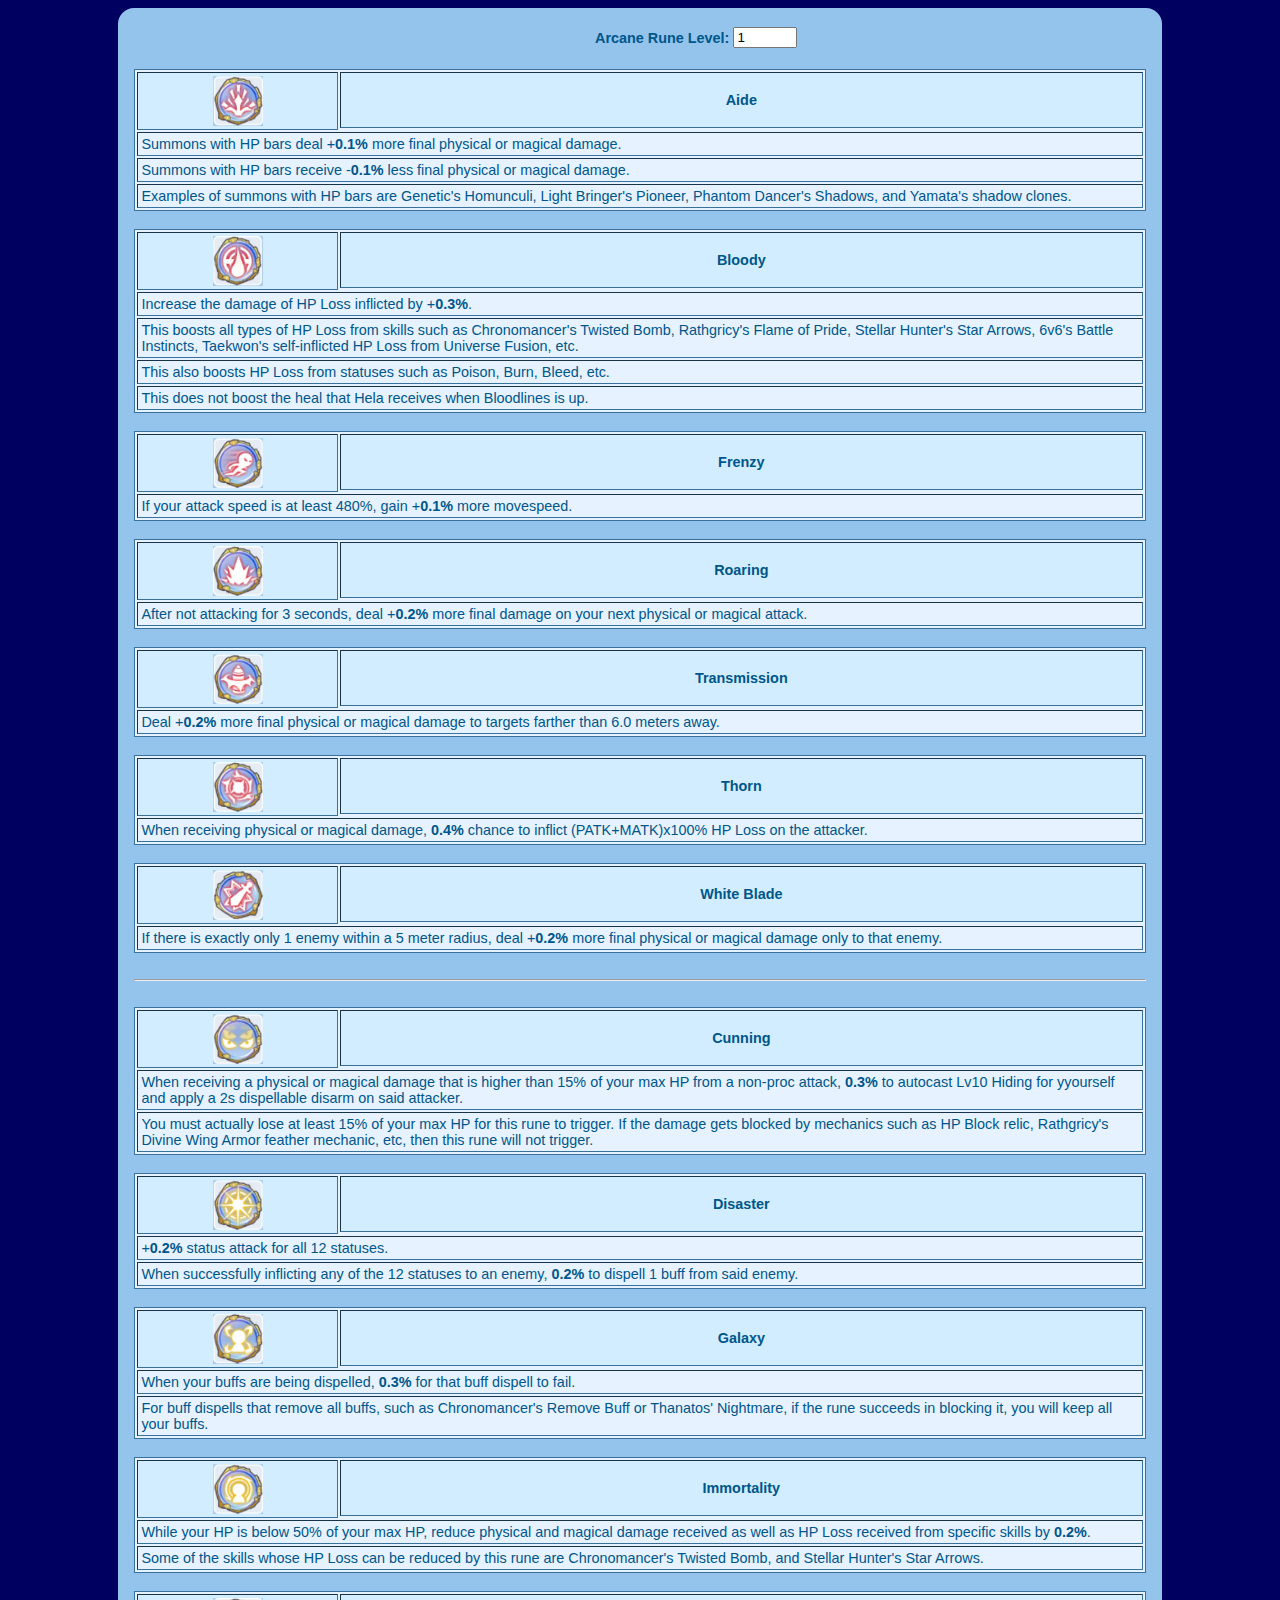
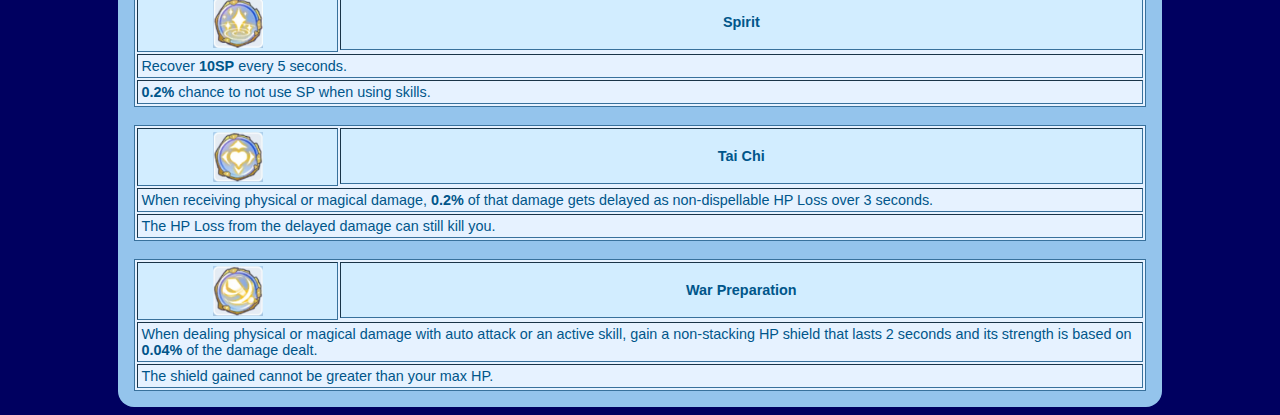
<file: systems/arcane-runes/index.html>
<html>
    <head>
        <style>
            body {
               background-color: #000060;
            }

            .computed {
                color: #00568a;
                font-weight: bold;
            }

            .main_content {
                border-radius: 16px;
                background-color: #94c4ec;
                margin: auto;
                padding: 16px;
                width: 80%;
            }

            .rune_table {
                background-color: #E6F2FF;
                border: 1px solid #38719C;
                border-collapse: "collapse";
                width: 100%;
            }

            .image_icon {
                display: block;
                margin-left: auto;
                margin-right: auto;
                height: 50px;
                width: 50px;
            }

            .column_name {
                background-color: #D2EDFF;
                color: #00568a;
                font-family: Verdana, sans-serif;
                font-size: 0.9em;
                font-weight: bold;
                text-align: center;
                width: 20%;
            }

            .column_value {
                background-color: #E6F2FF;
                color: #00568a;
                font-family: Verdana, sans-serif;
                font-size: 0.9em;
            }

        </style>
        <script lang="javascript">
            function get_level() {
                var raw_level = document.getElementById("arcane_rune_level").value;
                
                if(isNaN(raw_level) || isNaN(parseInt(raw_level))) {
                    document.getElementById("arcane_rune_level").value = 1;
                    return 1;
                }
                
                var parsed_level = parseInt(raw_level);

                if(parsed_level > 100) {
                    document.getElementById("arcane_rune_level").value = 100;
                    return 100;
                } else if(parsed_level < 1) {
                    document.getElementById("arcane_rune_level").value = 1;
                    return 1;
                } else {
                    return parsed_level;
                }
            }

            function compute_arcane_rune(level, tier1, tier2, tier3) {
                var actual_level = Math.min(level, 100);
                actual_level = Math.max(actual_level, 0);
                var value = (actual_level * tier1) + (Math.max(actual_level - 30, 0) * tier2) + (Math.max(actual_level - 60, 0) * tier3);
                value = value * 10000;
                return Math.floor(value) / 10000;
            }

            function update_arcane_runes() {
                var level = get_level();
                
                var rune_summon = compute_arcane_rune(level, 0.1, 0.05, 0.1);
                var rune_ranged_dmg_inc = compute_arcane_rune(level, 0.2, 0.1, 0.2);
                var rune_dmg_inc_after = compute_arcane_rune(level, 0.2, 0.1, 0.2);
                var rune_hp_loss_when_attacked = compute_arcane_rune(level, 0.4, 0.2, 0.4);
                var rune_melee_dmg_inc = compute_arcane_rune(level, 0.2, 0.1, 0.2);
                var rune_mvspeed = compute_arcane_rune(level, 0.1, 0.05, 0.1);
                var rune_hp_loss_dmg_inc = compute_arcane_rune(level, 0.3, 0.2, 0.2);
                var rune_status_atk_inc = compute_arcane_rune(level, 0.2, 0.1, 0.2);
                var rune_remove_buff_on_status = compute_arcane_rune(level, 0.2, 0.1, 0.2);
                var rune_hide_disarm = compute_arcane_rune(level, 0.3, 0.2, 0.2);
                var rune_sp_recover = compute_arcane_rune(level, 10, 5, 10);
                var rune_no_sp_use = compute_arcane_rune(level, 0.2, 0.1, 0.2);
                var rune_delay_dmg = compute_arcane_rune(level, 0.2, 0.1, 0.2);
                var rune_barrier_on_atk = compute_arcane_rune(level, 0.04, 0.02, 0.04);
                var rune_anti_dispell = compute_arcane_rune(level, 0.3, 0.2, 0.2);
                var rune_half_life_less_dmg = compute_arcane_rune(level, 0.2, 0.1, 0.2);


                document.getElementById("rune_summon_dmgincr").innerText = rune_summon.toString() + "%";
                document.getElementById("rune_summon_dmgredu").innerText = rune_summon.toString() + "%";
                document.getElementById("rune_ranged_dmg_inc").innerText = rune_ranged_dmg_inc.toString() + "%";
                document.getElementById("rune_dmg_inc_after").innerText = rune_dmg_inc_after.toString() + "%";
                document.getElementById("rune_hp_loss_when_attacked").innerText = rune_hp_loss_when_attacked.toString() + "%";
                document.getElementById("rune_melee_dmg_inc").innerText = rune_melee_dmg_inc.toString() + "%";
                document.getElementById("rune_mvspeed").innerText = rune_mvspeed.toString() + "%";
                document.getElementById("rune_hp_loss_dmg_inc").innerText = rune_hp_loss_dmg_inc.toString() + "%";
                document.getElementById("rune_status_atk_inc").innerText = rune_status_atk_inc.toString() + "%";
                document.getElementById("rune_remove_buff_on_status").innerText = rune_remove_buff_on_status.toString() + "%";
                document.getElementById("rune_hide_disarm").innerText = rune_hide_disarm.toString() + "%";
                document.getElementById("rune_sp_recover").innerText = rune_sp_recover.toString() + "SP";
                document.getElementById("rune_no_sp_use").innerText = rune_no_sp_use.toString() + "%";
                document.getElementById("rune_delay_dmg").innerText = rune_delay_dmg.toString() + "%";
                document.getElementById("rune_barrier_on_atk").innerText = rune_barrier_on_atk.toString() + "%";
                document.getElementById("rune_anti_dispell").innerText = rune_anti_dispell.toString() + "%";
                document.getElementById("rune_half_life_less_dmg").innerText = rune_half_life_less_dmg.toString() + "%";
            }
        </script>
    </head>
    <body onload="update_arcane_runes()">
        <div class="main_content">
            <table>
                <tr>
                   <td class="column_name" style="background-color: #94c4ec; text-align: right; width: 90%;">Arcane Rune Level:</td>
                   <td><input autocomplete="off" type="number" id="arcane_rune_level" value="1" min="1" max="100" onchange="update_arcane_runes()"></input></td> 
                </tr>
            </table>
            <br />
            <table class="rune_table" border="1" cellpadding="3">
                <tr>
                    <td class="column_name" rowspan="2"><img src="aide.png" class="image_icon"></img></td>
                    <td class="column_name" colspan="5" style="width: 80%;">Aide</td>
                </tr>
                <tr></tr>

                <tr>
                    <td class="column_value" colspan="6">Summons with HP bars deal +<span class="computed" id="rune_summon_dmgincr"></span> more final physical or magical damage.</td>
                </tr>
                <tr>
                    <td class="column_value" colspan="6">Summons with HP bars receive -<span class="computed" id="rune_summon_dmgredu"></span> less final physical or magical damage.</td>
                </tr>
                <tr>
                    <td class="column_value" colspan="6">Examples of summons with HP bars are Genetic's Homunculi, Light Bringer's Pioneer, Phantom Dancer's Shadows, and Yamata's shadow clones.</td>
                </tr>
            </table>
            <br />
            <table class="rune_table" border="1" cellpadding="3">
                <tr>
                    <td class="column_name" rowspan="2"><img src="bloody.png" class="image_icon"></img></td>
                    <td class="column_name" colspan="5" style="width: 80%;">Bloody</td>
                </tr>
                <tr></tr>

                <tr>
                    <td class="column_value" colspan="6">Increase the damage of HP Loss inflicted by +<span class="computed" id="rune_hp_loss_dmg_inc"></span>.</td>
                </tr>
                <tr>
                    <td class="column_value" colspan="6">This boosts all types of HP Loss from skills such as Chronomancer's Twisted Bomb, Rathgricy's Flame of Pride, Stellar Hunter's Star Arrows, 6v6's Battle Instincts, Taekwon's self-inflicted HP Loss from Universe Fusion, etc.</td>
                </tr>
                <tr>
                    <td class="column_value" colspan="6">This also boosts HP Loss from statuses such as Poison, Burn, Bleed, etc.</td>
                </tr>
                <tr>
                    <td class="column_value" colspan="6">This does not boost the heal that Hela receives when Bloodlines is up.</td>
                </tr>
            </table>
            <br />
            <table class="rune_table" border="1" cellpadding="3">
                <tr>
                    <td class="column_name" rowspan="2"><img src="frenzy.png" class="image_icon"></img></td>
                    <td class="column_name" colspan="5" style="width: 80%;">Frenzy</td>
                </tr>
                <tr></tr>

                <tr>
                    <td class="column_value" colspan="6">If your attack speed is at least 480%, gain +<span class="computed" id="rune_mvspeed"></span> more movespeed.</td>
                </tr>
            </table>
            <br />
            <table class="rune_table" border="1" cellpadding="3">
                <tr>
                    <td class="column_name" rowspan="2"><img src="roaring.png" class="image_icon"></img></td>
                    <td class="column_name" colspan="5" style="width: 80%;">Roaring</td>
                </tr>
                <tr></tr>

                <tr>
                    <td class="column_value" colspan="6">After not attacking for 3 seconds, deal +<span class="computed" id="rune_dmg_inc_after"></span> more final damage on your next physical or magical attack.</td>
                </tr>
            </table>
            <br />
            <table class="rune_table" border="1" cellpadding="3">
                <tr>
                    <td class="column_name" rowspan="2"><img src="transmission.png" class="image_icon"></img></td>
                    <td class="column_name" colspan="5" style="width: 80%;">Transmission</td>
                </tr>
                <tr></tr>

                <tr>
                    <td class="column_value" colspan="6">Deal +<span class="computed" id="rune_ranged_dmg_inc"></span> more final physical or magical damage to targets farther than 6.0 meters away.</td>
                </tr>
            </table>
            <br />
            <table class="rune_table" border="1" cellpadding="3">
                <tr>
                    <td class="column_name" rowspan="2"><img src="thorn.png" class="image_icon"></img></td>
                    <td class="column_name" colspan="5" style="width: 80%;">Thorn</td>
                </tr>
                <tr></tr>

                <tr>
                    <td class="column_value" colspan="6">When receiving physical or magical damage, <span class="computed" id="rune_hp_loss_when_attacked"></span> chance to inflict (PATK+MATK)x100% HP Loss on the attacker.</td>
                </tr>
            </table>
            <br />
            <table class="rune_table" border="1" cellpadding="3">
                <tr>
                    <td class="column_name" rowspan="2"><img src="white-blade.png" class="image_icon"></img></td>
                    <td class="column_name" colspan="5" style="width: 80%;">White Blade</td>
                </tr>
                <tr></tr>

                <tr>
                    <td class="column_value" colspan="6">If there is exactly only 1 enemy within a 5 meter radius, deal +<span class="computed" id="rune_melee_dmg_inc"></span> more final physical or magical damage only to that enemy.</td>
                </tr>
            </table>
            <br />
            <hr />
            <br />
            <table class="rune_table" border="1" cellpadding="3">
                <tr>
                    <td class="column_name" rowspan="2"><img src="cunning.png" class="image_icon"></img></td>
                    <td class="column_name" colspan="5" style="width: 80%;">Cunning</td>
                </tr>
                <tr></tr>

                <tr>
                    <td class="column_value" colspan="6">When receiving a physical or magical damage that is higher than 15% of your max HP from a non-proc attack, <span class="computed" id="rune_hide_disarm"></span> to autocast Lv10 Hiding for yyourself and apply a 2s dispellable disarm on said attacker.</td>
                </tr>
                <tr>
                    <td class="column_value" colspan="6">You must actually lose at least 15% of your max HP for this rune to trigger. If the damage gets blocked by mechanics such as HP Block relic, Rathgricy's Divine Wing Armor feather mechanic, etc, then this rune will not trigger.</td>
                </tr>
            </table>
            <br />
            <table class="rune_table" border="1" cellpadding="3">
                <tr>
                    <td class="column_name" rowspan="2"><img src="disaster.png" class="image_icon"></img></td>
                    <td class="column_name" colspan="5" style="width: 80%;">Disaster</td>
                </tr>
                <tr></tr>

                <tr>
                    <td class="column_value" colspan="6">+<span class="computed" id="rune_status_atk_inc"></span> status attack for all 12 statuses.</td>
                </tr>
                <tr>
                    <td class="column_value" colspan="6">When successfully inflicting any of the 12 statuses to an enemy, <span class="computed" id="rune_remove_buff_on_status"></span> to dispell 1 buff from said enemy.</td>
                </tr>
            </table>
            <br />
            <table class="rune_table" border="1" cellpadding="3">
                <tr>
                    <td class="column_name" rowspan="2"><img src="galaxy.png" class="image_icon"></img></td>
                    <td class="column_name" colspan="5" style="width: 80%;">Galaxy</td>
                </tr>
                <tr></tr>

                <tr>
                    <td class="column_value" colspan="6">When your buffs are being dispelled, <span class="computed" id="rune_anti_dispell"></span> for that buff dispell to fail.</td>
                </tr>
                <tr>
                    <td class="column_value" colspan="6">For buff dispells that remove all buffs, such as Chronomancer's Remove Buff or Thanatos' Nightmare, if the rune succeeds in blocking it, you will keep all your buffs.</td>
                </tr>
            </table>
            <br />
            <table class="rune_table" border="1" cellpadding="3">
                <tr>
                    <td class="column_name" rowspan="2"><img src="immortality.png" class="image_icon"></img></td>
                    <td class="column_name" colspan="5" style="width: 80%;">Immortality</td>
                </tr>
                <tr></tr>

                <tr>
                    <td class="column_value" colspan="6">While your HP is below 50% of your max HP, reduce physical and magical damage received as well as HP Loss received from specific skills by <span class="computed" id="rune_half_life_less_dmg"></span>.</td>
                </tr>
                <tr>
                    <td class="column_value" colspan="6">Some of the skills whose HP Loss can be reduced by this rune are Chronomancer's Twisted Bomb, and Stellar Hunter's Star Arrows.</td>
                </tr>
            </table>
            <br />
            <table class="rune_table" border="1" cellpadding="3">
                <tr>
                    <td class="column_name" rowspan="2"><img src="spirit.png" class="image_icon"></img></td>
                    <td class="column_name" colspan="5" style="width: 80%;">Spirit</td>
                </tr>
                <tr></tr>

                <tr>
                    <td class="column_value" colspan="6">Recover <span class="computed" id="rune_sp_recover"></span> every 5 seconds.</td>
                </tr>
                <tr>
                    <td class="column_value" colspan="6"><span class="computed" id="rune_no_sp_use"></span> chance to not use SP when using skills.</td>
                </tr>
            </table>
            <br />
            <table class="rune_table" border="1" cellpadding="3">
                <tr>
                    <td class="column_name" rowspan="2"><img src="tai-chi.png" class="image_icon"></img></td>
                    <td class="column_name" colspan="5" style="width: 80%;">Tai Chi</td>
                </tr>
                <tr></tr>

                <tr>
                    <td class="column_value" colspan="6">When receiving physical or magical damage, <span class="computed" id="rune_delay_dmg"></span> of that damage gets delayed as non-dispellable HP Loss over 3 seconds.</td>
                </tr>
                <tr>
                    <td class="column_value" colspan="6">The HP Loss from the delayed damage can still kill you.</td>
                </tr>
            </table>
            <br />
            <table class="rune_table" border="1" cellpadding="3">
                <tr>
                    <td class="column_name" rowspan="2"><img src="war-preparation.png" class="image_icon"></img></td>
                    <td class="column_name" colspan="5" style="width: 80%;">War Preparation</td>
                </tr>
                <tr></tr>

                <tr>
                    <td class="column_value" colspan="6">When dealing physical or magical damage with auto attack or an active skill, gain a non-stacking HP shield that lasts 2 seconds and its strength is based on <span class="computed" id="rune_barrier_on_atk"></span> of the damage dealt.</td>
                </tr>
                <tr>
                    <td class="column_value" colspan="6">The shield gained cannot be greater than your max HP.</td>
                </tr>
            </table>
        </div>
    </body>
</html>
</file>
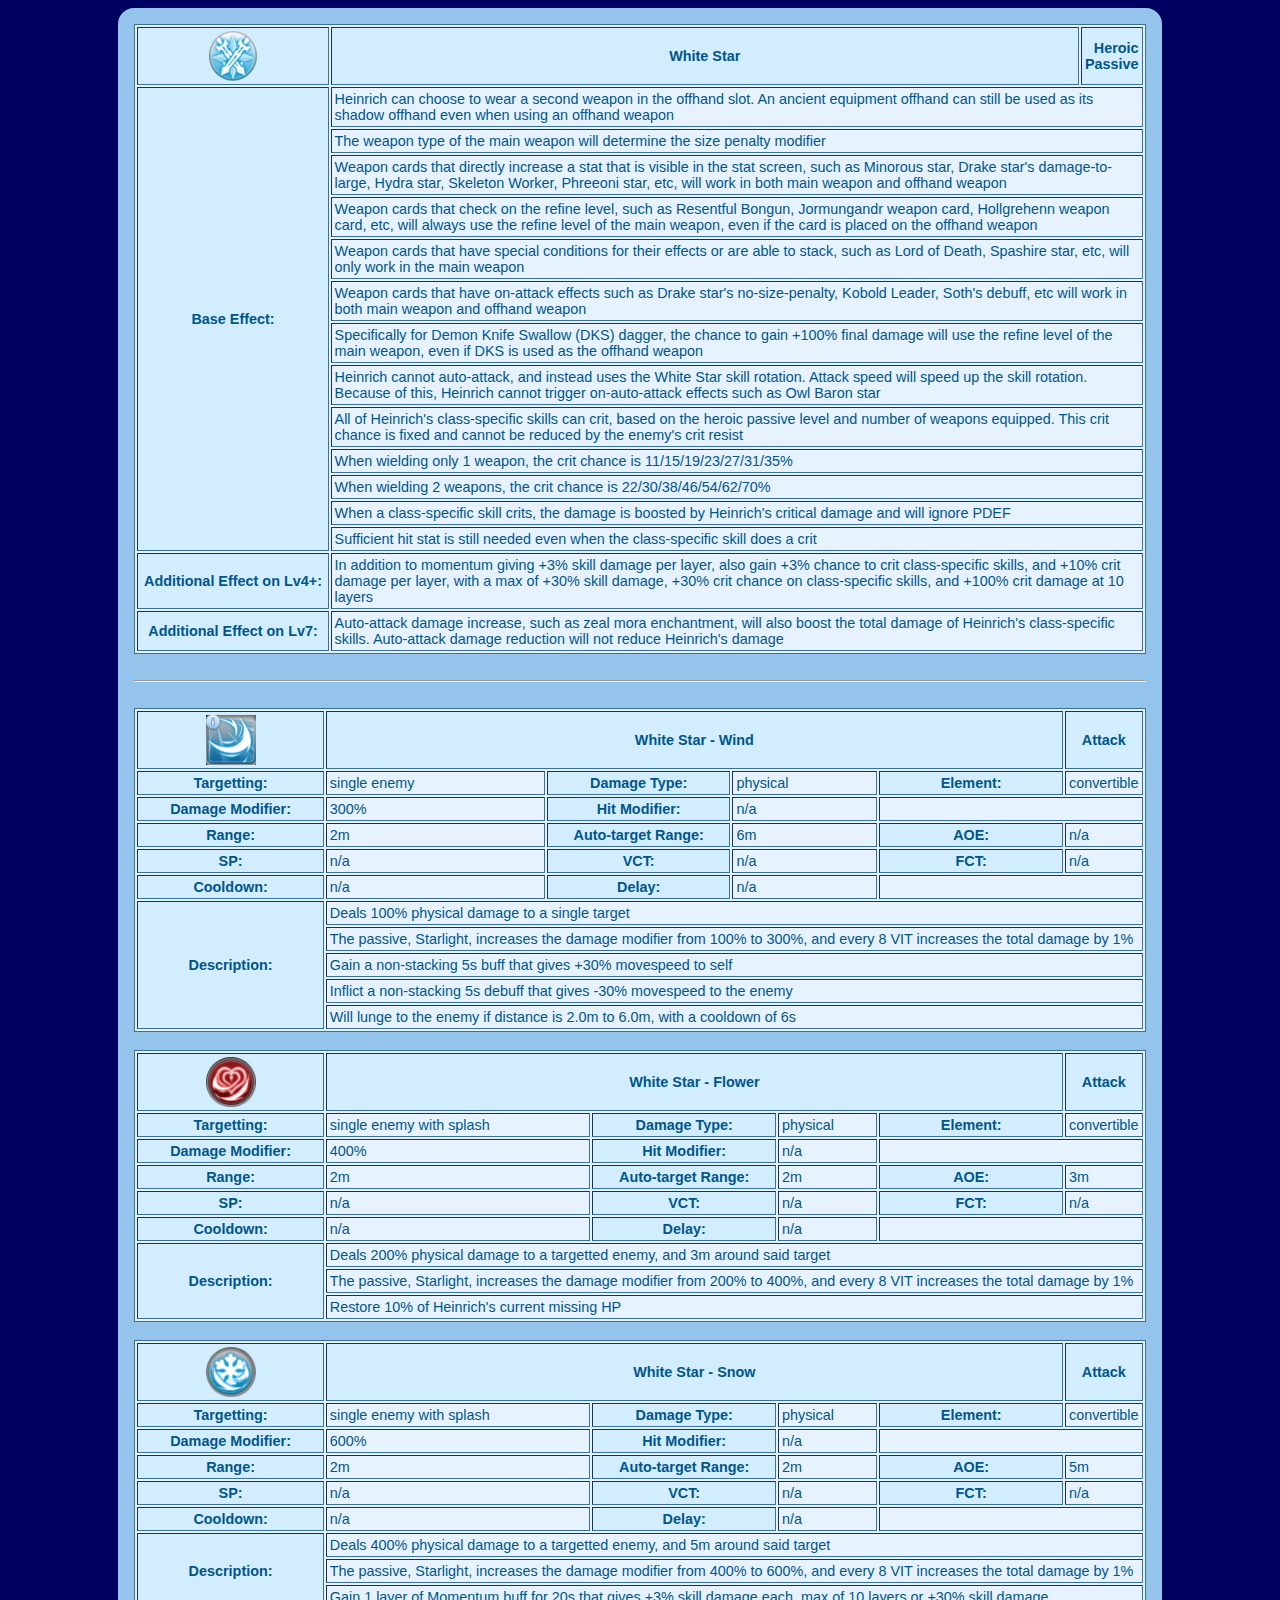
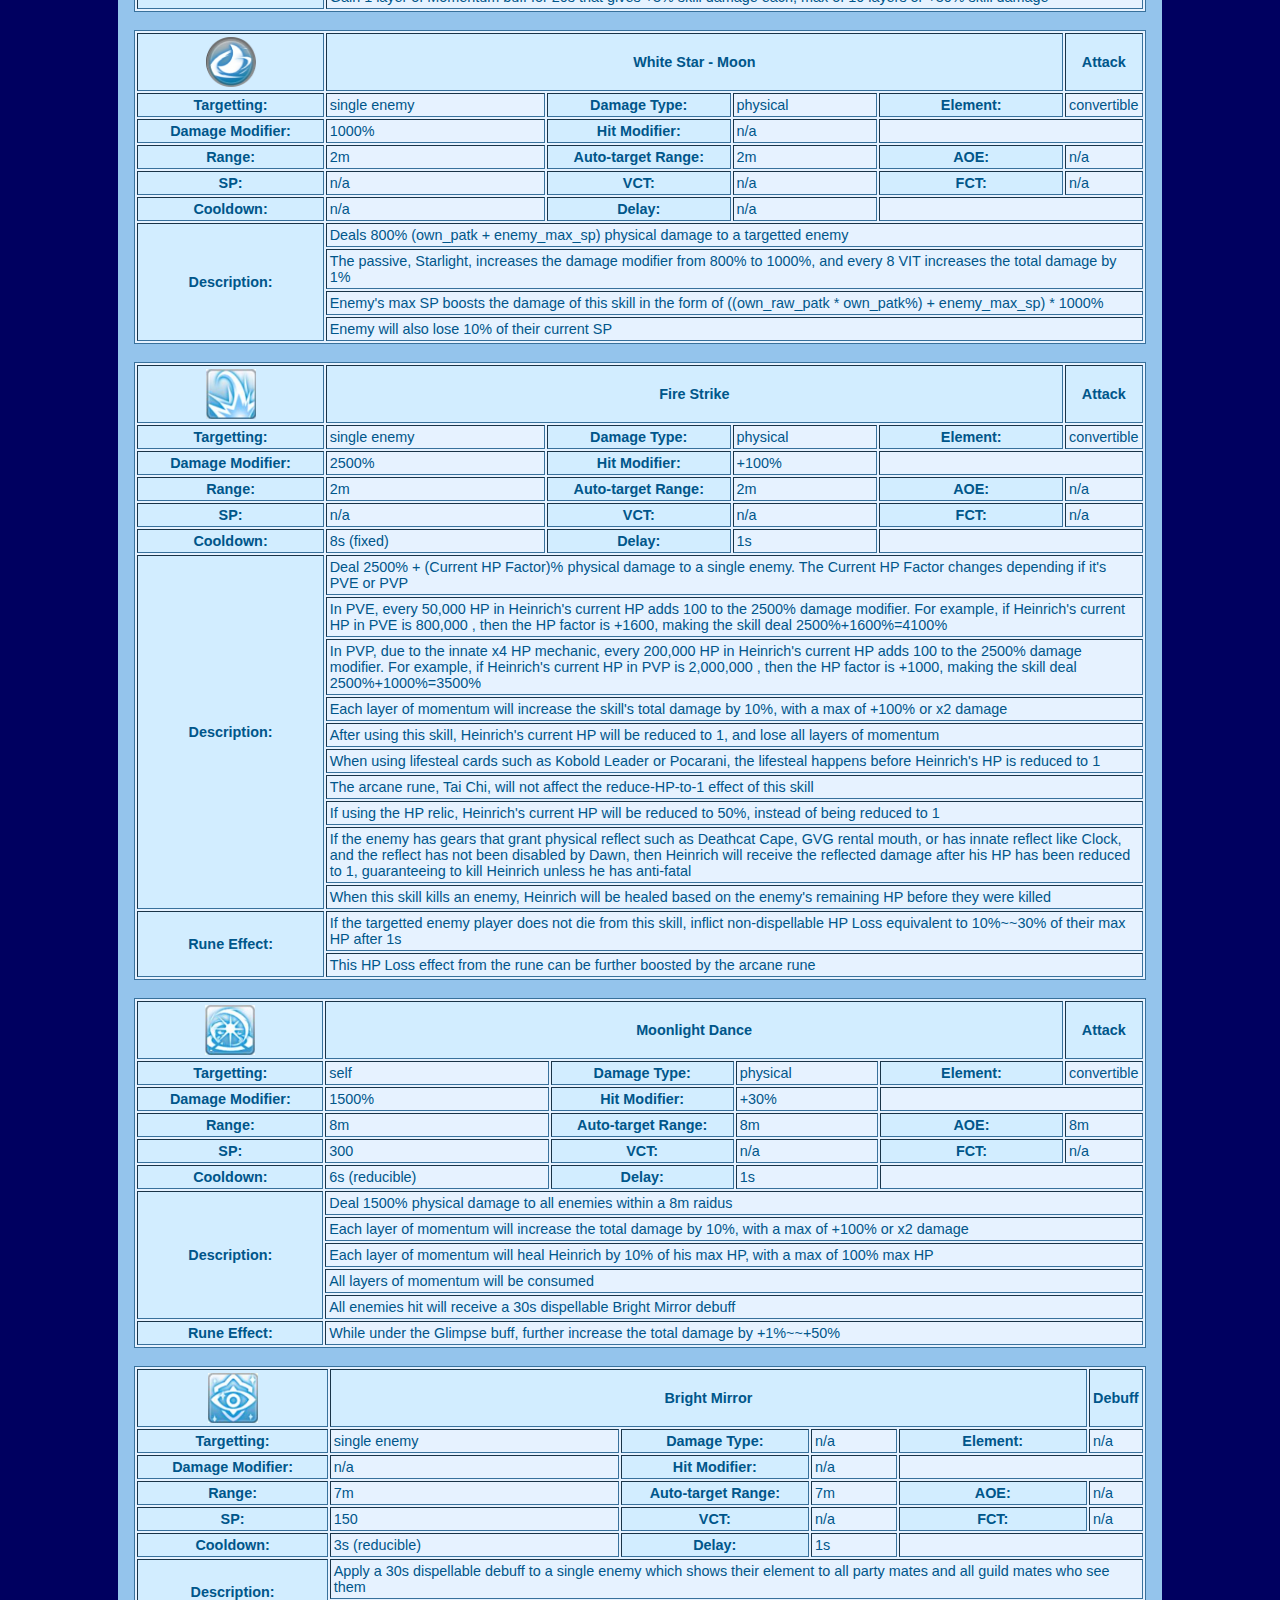
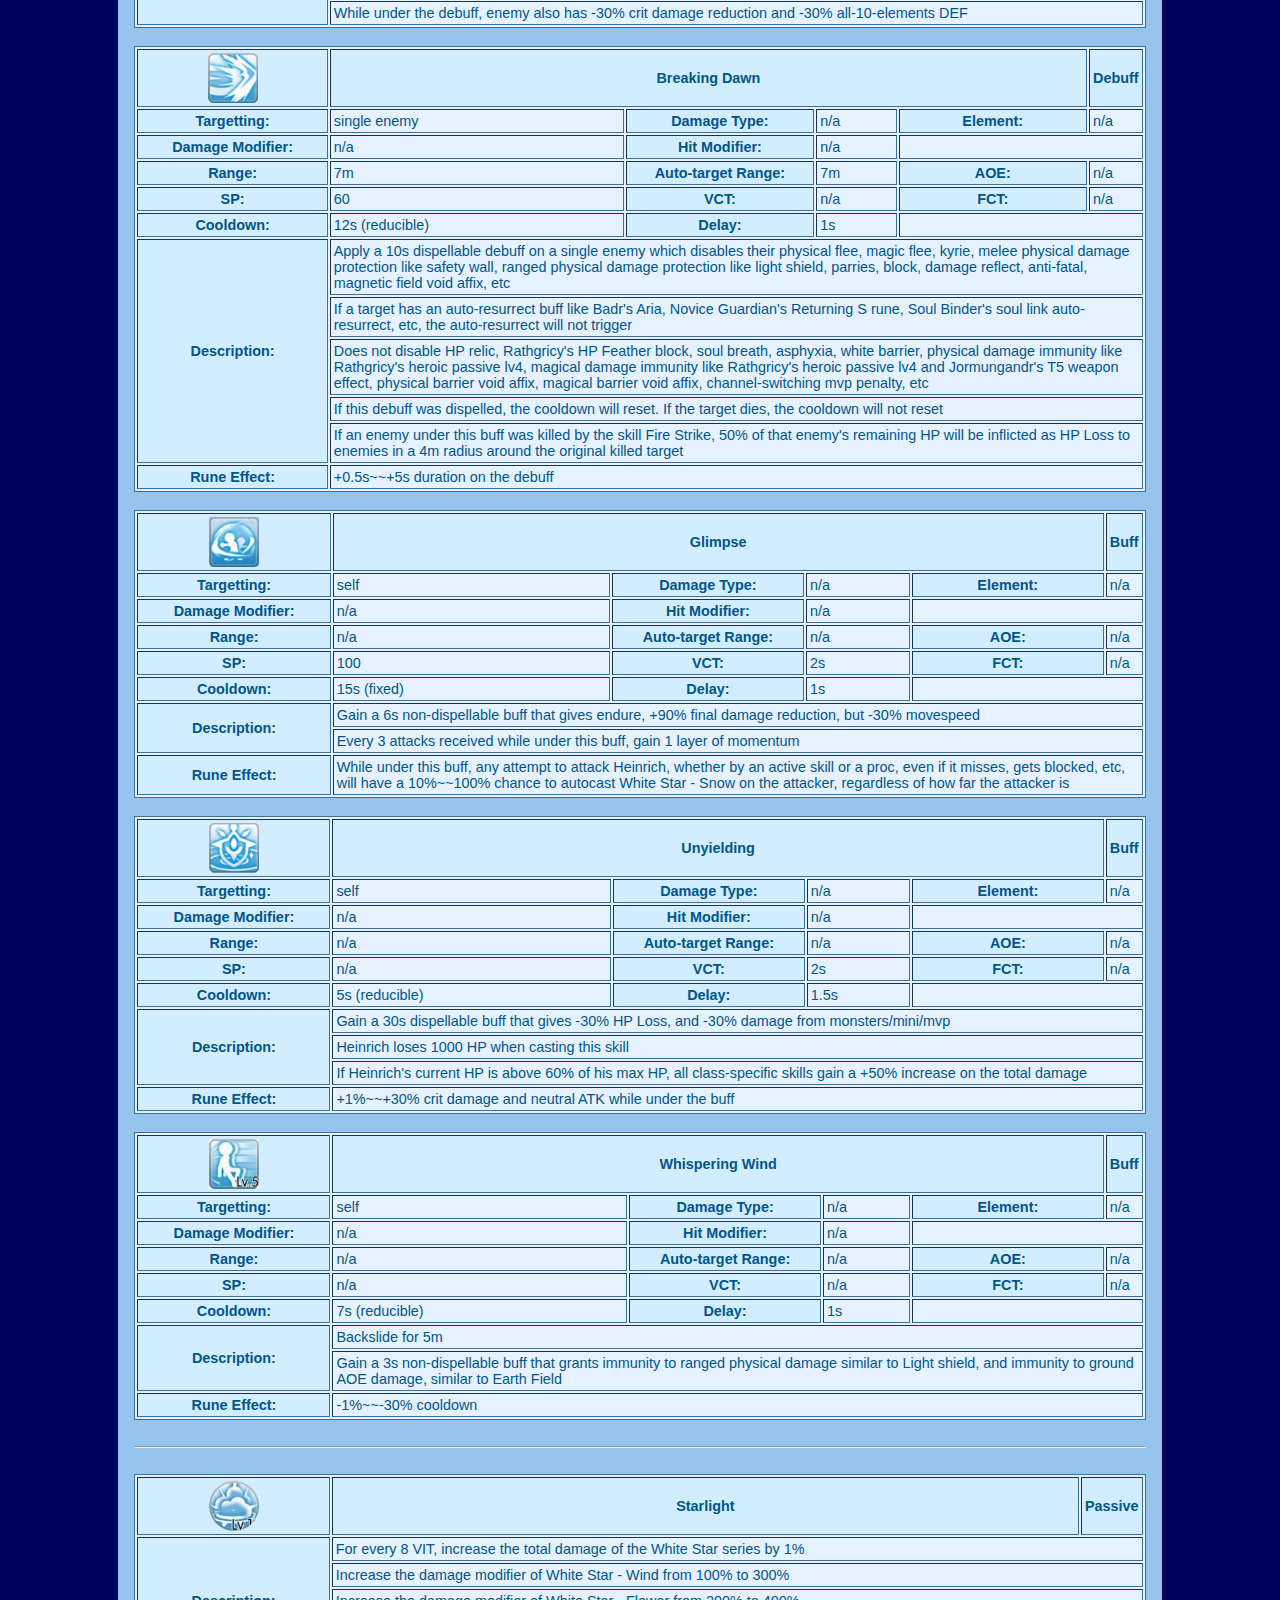
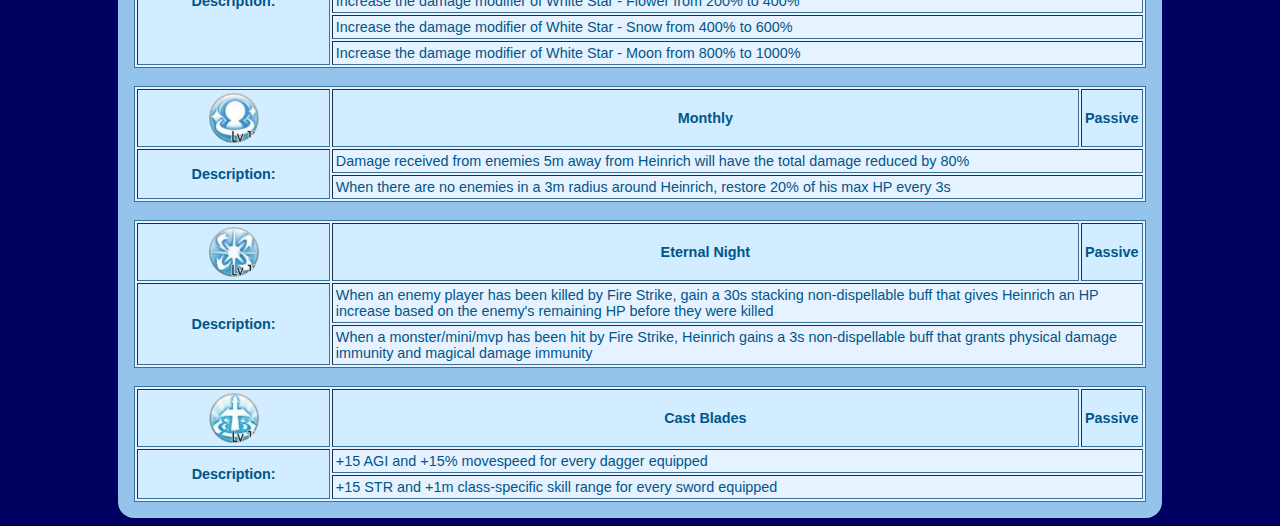
<file: classes/heinrich/skills/index.html>
<html lang="en">
    <head>
        <link rel="stylesheet" href="https://volkova-rom.github.io/rom-data/classes/rms-skills.css" />
    </head>
    <body>
        <div class="main_content">
            
            <table border="1" cellpadding="3" class="skill_table">
                <tbody>
                    
                    <tr>
                        <td colspan="1" rowspan="2" class="column_name">
                            <img src="white-star.png" class="image_icon"></img>
                        </td>
                        <td colspan="4" rowspan="2" class="column_name" style="width: 80%;">White Star</td>
                        <td rowspan="2" class="column_name" style="text-align: right;">Heroic Passive</td>
                    </tr>
                    <tr />
                    
                    <tr>
                        <td class="column_name" rowspan="13">Base Effect:</td>
                        <td colspan="5" class="column_value">Heinrich can choose to wear a second weapon in the offhand slot. An ancient equipment offhand can still be used as its shadow offhand even when using an offhand weapon</td>
                    </tr>
                    
                    
                    <tr>
                        <td colspan="5" class="column_value">The weapon type of the main weapon will determine the size penalty modifier</td>
                    </tr>
                    
                    <tr>
                        <td colspan="5" class="column_value">Weapon cards that directly increase a stat that is visible in the stat screen, such as Minorous star, Drake star's damage-to-large, Hydra star, Skeleton Worker, Phreeoni star, etc, will work in both main weapon and offhand weapon</td>
                    </tr>
                    
                    <tr>
                        <td colspan="5" class="column_value">Weapon cards that check on the refine level, such as Resentful Bongun, Jormungandr weapon card, Hollgrehenn weapon card, etc, will always use the refine level of the main weapon, even if the card is placed on the offhand weapon</td>
                    </tr>
                    
                    <tr>
                        <td colspan="5" class="column_value">Weapon cards that have special conditions for their effects or are able to stack, such as Lord of Death, Spashire star, etc, will only work in the main weapon</td>
                    </tr>
                    
                    <tr>
                        <td colspan="5" class="column_value">Weapon cards that have on-attack effects such as Drake star's no-size-penalty, Kobold Leader, Soth's debuff, etc will work in both main weapon and offhand weapon</td>
                    </tr>
                    
                    <tr>
                        <td colspan="5" class="column_value">Specifically for Demon Knife Swallow (DKS) dagger, the chance to gain +100% final damage will use the refine level of the main weapon, even if DKS is used as the offhand weapon</td>
                    </tr>
                    
                    <tr>
                        <td colspan="5" class="column_value">Heinrich cannot auto-attack, and instead uses the White Star skill rotation. Attack speed will speed up the skill rotation. Because of this, Heinrich cannot trigger on-auto-attack effects such as Owl Baron star</td>
                    </tr>
                    
                    <tr>
                        <td colspan="5" class="column_value">All of Heinrich's class-specific skills can crit, based on the heroic passive level and number of weapons equipped. This crit chance is fixed and cannot be reduced by the enemy's crit resist</td>
                    </tr>
                    
                    <tr>
                        <td colspan="5" class="column_value">When wielding only 1 weapon, the crit chance is 11/15/19/23/27/31/35%</td>
                    </tr>
                    
                    <tr>
                        <td colspan="5" class="column_value">When wielding 2 weapons, the crit chance is 22/30/38/46/54/62/70%</td>
                    </tr>
                    
                    <tr>
                        <td colspan="5" class="column_value">When a class-specific skill crits, the damage is boosted by Heinrich's critical damage and will ignore PDEF</td>
                    </tr>
                    
                    <tr>
                        <td colspan="5" class="column_value">Sufficient hit stat is still needed even when the class-specific skill does a crit</td>
                    </tr>
                    
                    
                    <tr>
                        <td class="column_name" rowspan="1">Additional Effect on Lv4+:</td>
                        <td colspan="5" class="column_value">In addition to momentum giving +3% skill damage per layer, also gain +3% chance to crit class-specific skills, and +10% crit damage per layer, with a max of +30% skill damage, +30% crit chance on class-specific skills, and +100% crit damage at 10 layers</td>
                    </tr>
                    
                    <tr>
                        <td class="column_name" rowspan="1">Additional Effect on Lv7:</td>
                        <td colspan="5" class="column_value">Auto-attack damage increase, such as zeal mora enchantment, will also boost the total damage of Heinrich's class-specific skills. Auto-attack damage reduction will not reduce Heinrich's damage</td>
                    </tr>
                    
                </tbody>
            </table>
            
            
            <br/ >
            <hr />
            <br />
            
            
            
            <table border="1" cellpadding="3" class="skill_table">
                <tbody>
                    
                    <tr>
                        <td rowspan="2" class="column_name">
                            <img src="white-star_wind.png" class="image_icon"></img>
                        </td>
                        <td colspan="4" rowspan="2" class="column_name" style="width: 80%;">White Star - Wind</td>
                        <td rowspan="2" class="column_name">Attack</td>
                    </tr>
                    <tr />
                    
                    <tr>
                        <td class="column_name">Targetting:</td>
                        <td class="column_value">single enemy</td>
                        <td class="column_name">Damage Type:</td>
                        <td class="column_value">physical</td>
                        <td class="column_name">Element:</td>
                        <td class="column_value">convertible</td>
                    </tr>
                    <tr>
                        <td class="column_name">Damage Modifier:</td>
                        <td class="column_value">300%</td>
                        <td class="column_name">Hit Modifier:</td>
                        <td class="column_value">n/a</td>
                        <td colspan="2" />
                    </tr>
                    <tr>
                        <td class="column_name">Range:</td>
                        <td class="column_value">2m</td>
                        <td class="column_name">Auto-target Range:</td>
                        <td class="column_value">6m</td>
                        <td class="column_name">AOE:</td>
                        <td class="column_value">n/a</td>
                    </tr>
                    <tr>
                        <td class="column_name">SP:</td>
                        <td class="column_value">n/a</td>
                        <td class="column_name">VCT:</td>
                        <td class="column_value">n/a</td>
                        <td class="column_name">FCT:</td>
                        <td class="column_value">n/a</td>
                    </tr>
                    <tr>
                        <td class="column_name">Cooldown:</td>
                        <td class="column_value">n/a</td>
                        <td class="column_name">Delay:</td>
                        <td class="column_value">n/a</td>
                        <td colspan="2" />
                    </tr>
                    <tr>
                        <td class="column_name" rowspan="5">Description:</td>
                        <td colspan="5" class="column_value">Deals 100% physical damage to a single target</td>
                    </tr>
                    
                    
                    <tr>
                        <td colspan="5" class="column_value">The passive, Starlight, increases the damage modifier from 100% to 300%, and every 8 VIT increases the total damage by 1%</td>
                    </tr>
                    
                    <tr>
                        <td colspan="5" class="column_value">Gain a non-stacking 5s buff that gives +30% movespeed to self</td>
                    </tr>
                    
                    <tr>
                        <td colspan="5" class="column_value">Inflict a non-stacking 5s debuff that gives -30% movespeed to the enemy</td>
                    </tr>
                    
                    <tr>
                        <td colspan="5" class="column_value">Will lunge to the enemy if distance is 2.0m to 6.0m, with a cooldown of 6s</td>
                    </tr>
                    
                    
                    
                </tbody>
            </table>
            
            <br />
            
            
            <table border="1" cellpadding="3" class="skill_table">
                <tbody>
                    
                    <tr>
                        <td rowspan="2" class="column_name">
                            <img src="white-star_flower.png" class="image_icon"></img>
                        </td>
                        <td colspan="4" rowspan="2" class="column_name" style="width: 80%;">White Star - Flower</td>
                        <td rowspan="2" class="column_name">Attack</td>
                    </tr>
                    <tr />
                    
                    <tr>
                        <td class="column_name">Targetting:</td>
                        <td class="column_value">single enemy with splash</td>
                        <td class="column_name">Damage Type:</td>
                        <td class="column_value">physical</td>
                        <td class="column_name">Element:</td>
                        <td class="column_value">convertible</td>
                    </tr>
                    <tr>
                        <td class="column_name">Damage Modifier:</td>
                        <td class="column_value">400%</td>
                        <td class="column_name">Hit Modifier:</td>
                        <td class="column_value">n/a</td>
                        <td colspan="2" />
                    </tr>
                    <tr>
                        <td class="column_name">Range:</td>
                        <td class="column_value">2m</td>
                        <td class="column_name">Auto-target Range:</td>
                        <td class="column_value">2m</td>
                        <td class="column_name">AOE:</td>
                        <td class="column_value">3m</td>
                    </tr>
                    <tr>
                        <td class="column_name">SP:</td>
                        <td class="column_value">n/a</td>
                        <td class="column_name">VCT:</td>
                        <td class="column_value">n/a</td>
                        <td class="column_name">FCT:</td>
                        <td class="column_value">n/a</td>
                    </tr>
                    <tr>
                        <td class="column_name">Cooldown:</td>
                        <td class="column_value">n/a</td>
                        <td class="column_name">Delay:</td>
                        <td class="column_value">n/a</td>
                        <td colspan="2" />
                    </tr>
                    <tr>
                        <td class="column_name" rowspan="3">Description:</td>
                        <td colspan="5" class="column_value">Deals 200% physical damage to a targetted enemy, and 3m around said target</td>
                    </tr>
                    
                    
                    <tr>
                        <td colspan="5" class="column_value">The passive, Starlight, increases the damage modifier from 200% to 400%, and every 8 VIT increases the total damage by 1%</td>
                    </tr>
                    
                    <tr>
                        <td colspan="5" class="column_value">Restore 10% of Heinrich's current missing HP</td>
                    </tr>
                    
                    
                    
                </tbody>
            </table>
            
            <br />
            
            
            <table border="1" cellpadding="3" class="skill_table">
                <tbody>
                    
                    <tr>
                        <td rowspan="2" class="column_name">
                            <img src="white-star_snow.png" class="image_icon"></img>
                        </td>
                        <td colspan="4" rowspan="2" class="column_name" style="width: 80%;">White Star - Snow</td>
                        <td rowspan="2" class="column_name">Attack</td>
                    </tr>
                    <tr />
                    
                    <tr>
                        <td class="column_name">Targetting:</td>
                        <td class="column_value">single enemy with splash</td>
                        <td class="column_name">Damage Type:</td>
                        <td class="column_value">physical</td>
                        <td class="column_name">Element:</td>
                        <td class="column_value">convertible</td>
                    </tr>
                    <tr>
                        <td class="column_name">Damage Modifier:</td>
                        <td class="column_value">600%</td>
                        <td class="column_name">Hit Modifier:</td>
                        <td class="column_value">n/a</td>
                        <td colspan="2" />
                    </tr>
                    <tr>
                        <td class="column_name">Range:</td>
                        <td class="column_value">2m</td>
                        <td class="column_name">Auto-target Range:</td>
                        <td class="column_value">2m</td>
                        <td class="column_name">AOE:</td>
                        <td class="column_value">5m</td>
                    </tr>
                    <tr>
                        <td class="column_name">SP:</td>
                        <td class="column_value">n/a</td>
                        <td class="column_name">VCT:</td>
                        <td class="column_value">n/a</td>
                        <td class="column_name">FCT:</td>
                        <td class="column_value">n/a</td>
                    </tr>
                    <tr>
                        <td class="column_name">Cooldown:</td>
                        <td class="column_value">n/a</td>
                        <td class="column_name">Delay:</td>
                        <td class="column_value">n/a</td>
                        <td colspan="2" />
                    </tr>
                    <tr>
                        <td class="column_name" rowspan="3">Description:</td>
                        <td colspan="5" class="column_value">Deals 400% physical damage to a targetted enemy, and 5m around said target</td>
                    </tr>
                    
                    
                    <tr>
                        <td colspan="5" class="column_value">The passive, Starlight, increases the damage modifier from 400% to 600%, and every 8 VIT increases the total damage by 1%</td>
                    </tr>
                    
                    <tr>
                        <td colspan="5" class="column_value">Gain 1 layer of Momentum buff for 20s that gives +3% skill damage each, max of 10 layers or +30% skill damage</td>
                    </tr>
                    
                    
                    
                </tbody>
            </table>
            
            <br />
            
            
            <table border="1" cellpadding="3" class="skill_table">
                <tbody>
                    
                    <tr>
                        <td rowspan="2" class="column_name">
                            <img src="white-star_moon.png" class="image_icon"></img>
                        </td>
                        <td colspan="4" rowspan="2" class="column_name" style="width: 80%;">White Star - Moon</td>
                        <td rowspan="2" class="column_name">Attack</td>
                    </tr>
                    <tr />
                    
                    <tr>
                        <td class="column_name">Targetting:</td>
                        <td class="column_value">single enemy</td>
                        <td class="column_name">Damage Type:</td>
                        <td class="column_value">physical</td>
                        <td class="column_name">Element:</td>
                        <td class="column_value">convertible</td>
                    </tr>
                    <tr>
                        <td class="column_name">Damage Modifier:</td>
                        <td class="column_value">1000%</td>
                        <td class="column_name">Hit Modifier:</td>
                        <td class="column_value">n/a</td>
                        <td colspan="2" />
                    </tr>
                    <tr>
                        <td class="column_name">Range:</td>
                        <td class="column_value">2m</td>
                        <td class="column_name">Auto-target Range:</td>
                        <td class="column_value">2m</td>
                        <td class="column_name">AOE:</td>
                        <td class="column_value">n/a</td>
                    </tr>
                    <tr>
                        <td class="column_name">SP:</td>
                        <td class="column_value">n/a</td>
                        <td class="column_name">VCT:</td>
                        <td class="column_value">n/a</td>
                        <td class="column_name">FCT:</td>
                        <td class="column_value">n/a</td>
                    </tr>
                    <tr>
                        <td class="column_name">Cooldown:</td>
                        <td class="column_value">n/a</td>
                        <td class="column_name">Delay:</td>
                        <td class="column_value">n/a</td>
                        <td colspan="2" />
                    </tr>
                    <tr>
                        <td class="column_name" rowspan="4">Description:</td>
                        <td colspan="5" class="column_value">Deals 800% (own_patk + enemy_max_sp) physical damage to a targetted enemy</td>
                    </tr>
                    
                    
                    <tr>
                        <td colspan="5" class="column_value">The passive, Starlight, increases the damage modifier from 800% to 1000%, and every 8 VIT increases the total damage by 1%</td>
                    </tr>
                    
                    <tr>
                        <td colspan="5" class="column_value">Enemy's max SP boosts the damage of this skill in the form of ((own_raw_patk * own_patk%) + enemy_max_sp) * 1000%</td>
                    </tr>
                    
                    <tr>
                        <td colspan="5" class="column_value">Enemy will also lose 10% of their current SP</td>
                    </tr>
                    
                    
                    
                </tbody>
            </table>
            
            <br />
            
            
            <table border="1" cellpadding="3" class="skill_table">
                <tbody>
                    
                    <tr>
                        <td rowspan="2" class="column_name">
                            <img src="fire-strike.png" class="image_icon"></img>
                        </td>
                        <td colspan="4" rowspan="2" class="column_name" style="width: 80%;">Fire Strike</td>
                        <td rowspan="2" class="column_name">Attack</td>
                    </tr>
                    <tr />
                    
                    <tr>
                        <td class="column_name">Targetting:</td>
                        <td class="column_value">single enemy</td>
                        <td class="column_name">Damage Type:</td>
                        <td class="column_value">physical</td>
                        <td class="column_name">Element:</td>
                        <td class="column_value">convertible</td>
                    </tr>
                    <tr>
                        <td class="column_name">Damage Modifier:</td>
                        <td class="column_value">2500%</td>
                        <td class="column_name">Hit Modifier:</td>
                        <td class="column_value">+100%</td>
                        <td colspan="2" />
                    </tr>
                    <tr>
                        <td class="column_name">Range:</td>
                        <td class="column_value">2m</td>
                        <td class="column_name">Auto-target Range:</td>
                        <td class="column_value">2m</td>
                        <td class="column_name">AOE:</td>
                        <td class="column_value">n/a</td>
                    </tr>
                    <tr>
                        <td class="column_name">SP:</td>
                        <td class="column_value">n/a</td>
                        <td class="column_name">VCT:</td>
                        <td class="column_value">n/a</td>
                        <td class="column_name">FCT:</td>
                        <td class="column_value">n/a</td>
                    </tr>
                    <tr>
                        <td class="column_name">Cooldown:</td>
                        <td class="column_value">8s (fixed)</td>
                        <td class="column_name">Delay:</td>
                        <td class="column_value">1s</td>
                        <td colspan="2" />
                    </tr>
                    <tr>
                        <td class="column_name" rowspan="10">Description:</td>
                        <td colspan="5" class="column_value">Deal 2500% + (Current HP Factor)% physical damage to a single enemy. The Current HP Factor changes depending if it's PVE or PVP</td>
                    </tr>
                    
                    
                    <tr>
                        <td colspan="5" class="column_value">In PVE, every 50,000 HP in Heinrich's current HP adds 100 to the 2500% damage modifier. For example, if Heinrich's current HP in PVE is 800,000 , then the HP factor is +1600, making the skill deal 2500%+1600%=4100%</td>
                    </tr>
                    
                    <tr>
                        <td colspan="5" class="column_value">In PVP, due to the innate x4 HP mechanic, every 200,000 HP in Heinrich's current HP adds 100 to the 2500% damage modifier. For example, if Heinrich's current HP in PVP is 2,000,000 , then the HP factor is +1000, making the skill deal 2500%+1000%=3500%</td>
                    </tr>
                    
                    <tr>
                        <td colspan="5" class="column_value">Each layer of momentum will increase the skill's total damage by 10%, with a max of +100% or x2 damage</td>
                    </tr>
                    
                    <tr>
                        <td colspan="5" class="column_value">After using this skill, Heinrich's current HP will be reduced to 1, and lose all layers of momentum</td>
                    </tr>
                    
                    <tr>
                        <td colspan="5" class="column_value">When using lifesteal cards such as Kobold Leader or Pocarani, the lifesteal happens before Heinrich's HP is reduced to 1</td>
                    </tr>
                    
                    <tr>
                        <td colspan="5" class="column_value">The arcane rune, Tai Chi, will not affect the reduce-HP-to-1 effect of this skill</td>
                    </tr>
                    
                    <tr>
                        <td colspan="5" class="column_value">If using the HP relic, Heinrich's current HP will be reduced to 50%, instead of being reduced to 1</td>
                    </tr>
                    
                    <tr>
                        <td colspan="5" class="column_value">If the enemy has gears that grant physical reflect such as Deathcat Cape, GVG rental mouth, or has innate reflect like Clock, and the reflect has not been disabled by Dawn, then Heinrich will receive the reflected damage after his HP has been reduced to 1, guaranteeing to kill Heinrich unless he has anti-fatal</td>
                    </tr>
                    
                    <tr>
                        <td colspan="5" class="column_value">When this skill kills an enemy, Heinrich will be healed based on the enemy's remaining HP before they were killed</td>
                    </tr>
                    
                    
                    
                    <tr>
                        <td class="column_name" rowspan="2">Rune Effect:</td>
                        <td colspan="5" class="column_value">If the targetted enemy player does not die from this skill, inflict non-dispellable HP Loss equivalent to 10%~~30% of their max HP after 1s</td>
                    </tr>
                    
                    
                    <tr>
                        <td colspan="5" class="column_value">This HP Loss effect from the rune can be further boosted by the arcane rune </td>
                    </tr>
                    
                    
                    
                </tbody>
            </table>
            
            <br />
            
            
            <table border="1" cellpadding="3" class="skill_table">
                <tbody>
                    
                    <tr>
                        <td rowspan="2" class="column_name">
                            <img src="moonlight-dance.png" class="image_icon"></img>
                        </td>
                        <td colspan="4" rowspan="2" class="column_name" style="width: 80%;">Moonlight Dance</td>
                        <td rowspan="2" class="column_name">Attack</td>
                    </tr>
                    <tr />
                    
                    <tr>
                        <td class="column_name">Targetting:</td>
                        <td class="column_value">self</td>
                        <td class="column_name">Damage Type:</td>
                        <td class="column_value">physical</td>
                        <td class="column_name">Element:</td>
                        <td class="column_value">convertible</td>
                    </tr>
                    <tr>
                        <td class="column_name">Damage Modifier:</td>
                        <td class="column_value">1500%</td>
                        <td class="column_name">Hit Modifier:</td>
                        <td class="column_value">+30%</td>
                        <td colspan="2" />
                    </tr>
                    <tr>
                        <td class="column_name">Range:</td>
                        <td class="column_value">8m</td>
                        <td class="column_name">Auto-target Range:</td>
                        <td class="column_value">8m</td>
                        <td class="column_name">AOE:</td>
                        <td class="column_value">8m</td>
                    </tr>
                    <tr>
                        <td class="column_name">SP:</td>
                        <td class="column_value">300</td>
                        <td class="column_name">VCT:</td>
                        <td class="column_value">n/a</td>
                        <td class="column_name">FCT:</td>
                        <td class="column_value">n/a</td>
                    </tr>
                    <tr>
                        <td class="column_name">Cooldown:</td>
                        <td class="column_value">6s (reducible)</td>
                        <td class="column_name">Delay:</td>
                        <td class="column_value">1s</td>
                        <td colspan="2" />
                    </tr>
                    <tr>
                        <td class="column_name" rowspan="5">Description:</td>
                        <td colspan="5" class="column_value">Deal 1500% physical damage to all enemies within a 8m raidus</td>
                    </tr>
                    
                    
                    <tr>
                        <td colspan="5" class="column_value">Each layer of momentum will increase the total damage by 10%, with a max of +100% or x2 damage</td>
                    </tr>
                    
                    <tr>
                        <td colspan="5" class="column_value">Each layer of momentum will heal Heinrich by 10% of his max HP, with a max of 100% max HP</td>
                    </tr>
                    
                    <tr>
                        <td colspan="5" class="column_value">All layers of momentum will be consumed</td>
                    </tr>
                    
                    <tr>
                        <td colspan="5" class="column_value">All enemies hit will receive a 30s dispellable Bright Mirror debuff</td>
                    </tr>
                    
                    
                    
                    <tr>
                        <td class="column_name" rowspan="1">Rune Effect:</td>
                        <td colspan="5" class="column_value">While under the Glimpse buff, further increase the total damage by +1%~~+50%</td>
                    </tr>
                    
                    
                </tbody>
            </table>
            
            <br />
            
            
            <table border="1" cellpadding="3" class="skill_table">
                <tbody>
                    
                    <tr>
                        <td rowspan="2" class="column_name">
                            <img src="bright-mirror.png" class="image_icon"></img>
                        </td>
                        <td colspan="4" rowspan="2" class="column_name" style="width: 80%;">Bright Mirror</td>
                        <td rowspan="2" class="column_name">Debuff</td>
                    </tr>
                    <tr />
                    
                    <tr>
                        <td class="column_name">Targetting:</td>
                        <td class="column_value">single enemy</td>
                        <td class="column_name">Damage Type:</td>
                        <td class="column_value">n/a</td>
                        <td class="column_name">Element:</td>
                        <td class="column_value">n/a</td>
                    </tr>
                    <tr>
                        <td class="column_name">Damage Modifier:</td>
                        <td class="column_value">n/a</td>
                        <td class="column_name">Hit Modifier:</td>
                        <td class="column_value">n/a</td>
                        <td colspan="2" />
                    </tr>
                    <tr>
                        <td class="column_name">Range:</td>
                        <td class="column_value">7m</td>
                        <td class="column_name">Auto-target Range:</td>
                        <td class="column_value">7m</td>
                        <td class="column_name">AOE:</td>
                        <td class="column_value">n/a</td>
                    </tr>
                    <tr>
                        <td class="column_name">SP:</td>
                        <td class="column_value">150</td>
                        <td class="column_name">VCT:</td>
                        <td class="column_value">n/a</td>
                        <td class="column_name">FCT:</td>
                        <td class="column_value">n/a</td>
                    </tr>
                    <tr>
                        <td class="column_name">Cooldown:</td>
                        <td class="column_value">3s (reducible)</td>
                        <td class="column_name">Delay:</td>
                        <td class="column_value">1s</td>
                        <td colspan="2" />
                    </tr>
                    <tr>
                        <td class="column_name" rowspan="2">Description:</td>
                        <td colspan="5" class="column_value">Apply a 30s dispellable debuff to a single enemy which shows their element to all party mates and all guild mates who see them</td>
                    </tr>
                    
                    
                    <tr>
                        <td colspan="5" class="column_value">While under the debuff, enemy also has -30% crit damage reduction and -30% all-10-elements DEF</td>
                    </tr>
                    
                    
                    
                </tbody>
            </table>
            
            <br />
            
            
            <table border="1" cellpadding="3" class="skill_table">
                <tbody>
                    
                    <tr>
                        <td rowspan="2" class="column_name">
                            <img src="breaking-dawn.png" class="image_icon"></img>
                        </td>
                        <td colspan="4" rowspan="2" class="column_name" style="width: 80%;">Breaking Dawn</td>
                        <td rowspan="2" class="column_name">Debuff</td>
                    </tr>
                    <tr />
                    
                    <tr>
                        <td class="column_name">Targetting:</td>
                        <td class="column_value">single enemy</td>
                        <td class="column_name">Damage Type:</td>
                        <td class="column_value">n/a</td>
                        <td class="column_name">Element:</td>
                        <td class="column_value">n/a</td>
                    </tr>
                    <tr>
                        <td class="column_name">Damage Modifier:</td>
                        <td class="column_value">n/a</td>
                        <td class="column_name">Hit Modifier:</td>
                        <td class="column_value">n/a</td>
                        <td colspan="2" />
                    </tr>
                    <tr>
                        <td class="column_name">Range:</td>
                        <td class="column_value">7m</td>
                        <td class="column_name">Auto-target Range:</td>
                        <td class="column_value">7m</td>
                        <td class="column_name">AOE:</td>
                        <td class="column_value">n/a</td>
                    </tr>
                    <tr>
                        <td class="column_name">SP:</td>
                        <td class="column_value">60</td>
                        <td class="column_name">VCT:</td>
                        <td class="column_value">n/a</td>
                        <td class="column_name">FCT:</td>
                        <td class="column_value">n/a</td>
                    </tr>
                    <tr>
                        <td class="column_name">Cooldown:</td>
                        <td class="column_value">12s (reducible)</td>
                        <td class="column_name">Delay:</td>
                        <td class="column_value">1s</td>
                        <td colspan="2" />
                    </tr>
                    <tr>
                        <td class="column_name" rowspan="5">Description:</td>
                        <td colspan="5" class="column_value">Apply a 10s dispellable debuff on a single enemy which disables their physical flee, magic flee, kyrie, melee physical damage protection like safety wall, ranged physical damage protection like light shield, parries, block, damage reflect, anti-fatal, magnetic field void affix, etc</td>
                    </tr>
                    
                    
                    <tr>
                        <td colspan="5" class="column_value">If a target has an auto-resurrect buff like Badr's Aria, Novice Guardian's Returning S rune, Soul Binder's soul link auto-resurrect, etc, the auto-resurrect will not trigger</td>
                    </tr>
                    
                    <tr>
                        <td colspan="5" class="column_value">Does not disable HP relic, Rathgricy's HP Feather block, soul breath, asphyxia, white barrier, physical damage immunity like Rathgricy's heroic passive lv4, magical damage immunity like Rathgricy's heroic passive lv4 and Jormungandr's T5 weapon effect, physical barrier void affix, magical barrier void affix, channel-switching mvp penalty, etc</td>
                    </tr>
                    
                    <tr>
                        <td colspan="5" class="column_value">If this debuff was dispelled, the cooldown will reset. If the target dies, the cooldown will not reset</td>
                    </tr>
                    
                    <tr>
                        <td colspan="5" class="column_value">If an enemy under this buff was killed by the skill Fire Strike, 50% of that enemy's remaining HP will be inflicted as HP Loss to enemies in a 4m radius around the original killed target</td>
                    </tr>
                    
                    
                    
                    <tr>
                        <td class="column_name" rowspan="1">Rune Effect:</td>
                        <td colspan="5" class="column_value">+0.5s~~+5s duration on the debuff</td>
                    </tr>
                    
                    
                </tbody>
            </table>
            
            <br />
            
            
            <table border="1" cellpadding="3" class="skill_table">
                <tbody>
                    
                    <tr>
                        <td rowspan="2" class="column_name">
                            <img src="glimpse.png" class="image_icon"></img>
                        </td>
                        <td colspan="4" rowspan="2" class="column_name" style="width: 80%;">Glimpse</td>
                        <td rowspan="2" class="column_name">Buff</td>
                    </tr>
                    <tr />
                    
                    <tr>
                        <td class="column_name">Targetting:</td>
                        <td class="column_value">self</td>
                        <td class="column_name">Damage Type:</td>
                        <td class="column_value">n/a</td>
                        <td class="column_name">Element:</td>
                        <td class="column_value">n/a</td>
                    </tr>
                    <tr>
                        <td class="column_name">Damage Modifier:</td>
                        <td class="column_value">n/a</td>
                        <td class="column_name">Hit Modifier:</td>
                        <td class="column_value">n/a</td>
                        <td colspan="2" />
                    </tr>
                    <tr>
                        <td class="column_name">Range:</td>
                        <td class="column_value">n/a</td>
                        <td class="column_name">Auto-target Range:</td>
                        <td class="column_value">n/a</td>
                        <td class="column_name">AOE:</td>
                        <td class="column_value">n/a</td>
                    </tr>
                    <tr>
                        <td class="column_name">SP:</td>
                        <td class="column_value">100</td>
                        <td class="column_name">VCT:</td>
                        <td class="column_value">2s</td>
                        <td class="column_name">FCT:</td>
                        <td class="column_value">n/a</td>
                    </tr>
                    <tr>
                        <td class="column_name">Cooldown:</td>
                        <td class="column_value">15s (fixed)</td>
                        <td class="column_name">Delay:</td>
                        <td class="column_value">1s</td>
                        <td colspan="2" />
                    </tr>
                    <tr>
                        <td class="column_name" rowspan="2">Description:</td>
                        <td colspan="5" class="column_value">Gain a 6s non-dispellable buff that gives endure, +90% final damage reduction, but -30% movespeed</td>
                    </tr>
                    
                    
                    <tr>
                        <td colspan="5" class="column_value">Every 3 attacks received while under this buff, gain 1 layer of momentum</td>
                    </tr>
                    
                    
                    
                    <tr>
                        <td class="column_name" rowspan="1">Rune Effect:</td>
                        <td colspan="5" class="column_value">While under this buff, any attempt to attack Heinrich, whether by an active skill or a proc, even if it misses, gets blocked, etc, will have a 10%~~100% chance to autocast White Star - Snow on the attacker, regardless of how far the attacker is</td>
                    </tr>
                    
                    
                </tbody>
            </table>
            
            <br />
            
            
            <table border="1" cellpadding="3" class="skill_table">
                <tbody>
                    
                    <tr>
                        <td rowspan="2" class="column_name">
                            <img src="unyielding.png" class="image_icon"></img>
                        </td>
                        <td colspan="4" rowspan="2" class="column_name" style="width: 80%;">Unyielding</td>
                        <td rowspan="2" class="column_name">Buff</td>
                    </tr>
                    <tr />
                    
                    <tr>
                        <td class="column_name">Targetting:</td>
                        <td class="column_value">self</td>
                        <td class="column_name">Damage Type:</td>
                        <td class="column_value">n/a</td>
                        <td class="column_name">Element:</td>
                        <td class="column_value">n/a</td>
                    </tr>
                    <tr>
                        <td class="column_name">Damage Modifier:</td>
                        <td class="column_value">n/a</td>
                        <td class="column_name">Hit Modifier:</td>
                        <td class="column_value">n/a</td>
                        <td colspan="2" />
                    </tr>
                    <tr>
                        <td class="column_name">Range:</td>
                        <td class="column_value">n/a</td>
                        <td class="column_name">Auto-target Range:</td>
                        <td class="column_value">n/a</td>
                        <td class="column_name">AOE:</td>
                        <td class="column_value">n/a</td>
                    </tr>
                    <tr>
                        <td class="column_name">SP:</td>
                        <td class="column_value">n/a</td>
                        <td class="column_name">VCT:</td>
                        <td class="column_value">2s</td>
                        <td class="column_name">FCT:</td>
                        <td class="column_value">n/a</td>
                    </tr>
                    <tr>
                        <td class="column_name">Cooldown:</td>
                        <td class="column_value">5s (reducible)</td>
                        <td class="column_name">Delay:</td>
                        <td class="column_value">1.5s</td>
                        <td colspan="2" />
                    </tr>
                    <tr>
                        <td class="column_name" rowspan="3">Description:</td>
                        <td colspan="5" class="column_value">Gain a 30s dispellable buff that gives -30% HP Loss, and -30% damage from monsters/mini/mvp</td>
                    </tr>
                    
                    
                    <tr>
                        <td colspan="5" class="column_value">Heinrich loses 1000 HP when casting this skill</td>
                    </tr>
                    
                    <tr>
                        <td colspan="5" class="column_value">If Heinrich's current HP is above 60% of his max HP, all class-specific skills gain a +50% increase on the total damage</td>
                    </tr>
                    
                    
                    
                    <tr>
                        <td class="column_name" rowspan="1">Rune Effect:</td>
                        <td colspan="5" class="column_value">+1%~~+30% crit damage and neutral ATK while under the buff</td>
                    </tr>
                    
                    
                </tbody>
            </table>
            
            <br />
            
            
            <table border="1" cellpadding="3" class="skill_table">
                <tbody>
                    
                    <tr>
                        <td rowspan="2" class="column_name">
                            <img src="whispering-wind.png" class="image_icon"></img>
                        </td>
                        <td colspan="4" rowspan="2" class="column_name" style="width: 80%;">Whispering Wind</td>
                        <td rowspan="2" class="column_name">Buff</td>
                    </tr>
                    <tr />
                    
                    <tr>
                        <td class="column_name">Targetting:</td>
                        <td class="column_value">self</td>
                        <td class="column_name">Damage Type:</td>
                        <td class="column_value">n/a</td>
                        <td class="column_name">Element:</td>
                        <td class="column_value">n/a</td>
                    </tr>
                    <tr>
                        <td class="column_name">Damage Modifier:</td>
                        <td class="column_value">n/a</td>
                        <td class="column_name">Hit Modifier:</td>
                        <td class="column_value">n/a</td>
                        <td colspan="2" />
                    </tr>
                    <tr>
                        <td class="column_name">Range:</td>
                        <td class="column_value">n/a</td>
                        <td class="column_name">Auto-target Range:</td>
                        <td class="column_value">n/a</td>
                        <td class="column_name">AOE:</td>
                        <td class="column_value">n/a</td>
                    </tr>
                    <tr>
                        <td class="column_name">SP:</td>
                        <td class="column_value">n/a</td>
                        <td class="column_name">VCT:</td>
                        <td class="column_value">n/a</td>
                        <td class="column_name">FCT:</td>
                        <td class="column_value">n/a</td>
                    </tr>
                    <tr>
                        <td class="column_name">Cooldown:</td>
                        <td class="column_value">7s (reducible)</td>
                        <td class="column_name">Delay:</td>
                        <td class="column_value">1s</td>
                        <td colspan="2" />
                    </tr>
                    <tr>
                        <td class="column_name" rowspan="2">Description:</td>
                        <td colspan="5" class="column_value">Backslide for 5m</td>
                    </tr>
                    
                    
                    <tr>
                        <td colspan="5" class="column_value">Gain a 3s non-dispellable buff that grants immunity to ranged physical damage similar to Light shield, and immunity to ground AOE damage, similar to Earth Field</td>
                    </tr>
                    
                    
                    
                    <tr>
                        <td class="column_name" rowspan="1">Rune Effect:</td>
                        <td colspan="5" class="column_value">-1%~~-30% cooldown</td>
                    </tr>
                    
                    
                </tbody>
            </table>
            
            
            
            
            <br />
            <hr />
            <br />
            
            
            
            <table border="1" cellpadding="3" class="skill_table">
                <tbody>
                    
                    <tr>
                        <td rowspan="2" class="column_name">
                            <img src="starlight.png" class="image_icon"></img>
                        </td>
                        <td colspan="4" rowspan="2" class="column_name" style="width: 80%;">Starlight</td>
                        <td rowspan="2" class="column_name">Passive</td>
                    </tr>
                    <tr />
                    
                    <tr>
                        <td class="column_name" rowspan="5">Description:</td>
                        <td colspan="5" class="column_value">For every 8 VIT, increase the total damage of the White Star series by 1%</td>
                    </tr>
                    
                    
                    <tr>
                        <td colspan="5" class="column_value">Increase the damage modifier of White Star - Wind from 100% to 300%</td>
                    </tr>
                    
                    <tr>
                        <td colspan="5" class="column_value">Increase the damage modifier of White Star - Flower from 200% to 400%</td>
                    </tr>
                    
                    <tr>
                        <td colspan="5" class="column_value">Increase the damage modifier of White Star - Snow from 400% to 600%</td>
                    </tr>
                    
                    <tr>
                        <td colspan="5" class="column_value">Increase the damage modifier of White Star - Moon from 800% to 1000%</td>
                    </tr>
                    
                    
                    
                </tbody>
            </table>
            
            <br />
            
            
            <table border="1" cellpadding="3" class="skill_table">
                <tbody>
                    
                    <tr>
                        <td rowspan="2" class="column_name">
                            <img src="monthly.png" class="image_icon"></img>
                        </td>
                        <td colspan="4" rowspan="2" class="column_name" style="width: 80%;">Monthly</td>
                        <td rowspan="2" class="column_name">Passive</td>
                    </tr>
                    <tr />
                    
                    <tr>
                        <td class="column_name" rowspan="2">Description:</td>
                        <td colspan="5" class="column_value">Damage received from enemies 5m away from Heinrich will have the total damage reduced by 80%</td>
                    </tr>
                    
                    
                    <tr>
                        <td colspan="5" class="column_value">When there are no enemies in a 3m radius around Heinrich, restore 20% of his max HP every 3s</td>
                    </tr>
                    
                    
                    
                </tbody>
            </table>
            
            <br />
            
            
            <table border="1" cellpadding="3" class="skill_table">
                <tbody>
                    
                    <tr>
                        <td rowspan="2" class="column_name">
                            <img src="eternal-night.png" class="image_icon"></img>
                        </td>
                        <td colspan="4" rowspan="2" class="column_name" style="width: 80%;">Eternal Night</td>
                        <td rowspan="2" class="column_name">Passive</td>
                    </tr>
                    <tr />
                    
                    <tr>
                        <td class="column_name" rowspan="2">Description:</td>
                        <td colspan="5" class="column_value">When an enemy player has been killed by Fire Strike, gain a 30s stacking non-dispellable buff that gives Heinrich an HP increase based on the enemy's remaining HP before they were killed</td>
                    </tr>
                    
                    
                    <tr>
                        <td colspan="5" class="column_value">When a monster/mini/mvp has been hit by Fire Strike, Heinrich gains a 3s non-dispellable buff that grants physical damage immunity and magical damage immunity</td>
                    </tr>
                    
                    
                    
                </tbody>
            </table>
            
            <br />
            
            
            <table border="1" cellpadding="3" class="skill_table">
                <tbody>
                    
                    <tr>
                        <td rowspan="2" class="column_name">
                            <img src="cast-blades.png" class="image_icon"></img>
                        </td>
                        <td colspan="4" rowspan="2" class="column_name" style="width: 80%;">Cast Blades</td>
                        <td rowspan="2" class="column_name">Passive</td>
                    </tr>
                    <tr />
                    
                    <tr>
                        <td class="column_name" rowspan="2">Description:</td>
                        <td colspan="5" class="column_value">+15 AGI and +15% movespeed for every dagger equipped</td>
                    </tr>
                    
                    
                    <tr>
                        <td colspan="5" class="column_value">+15 STR and +1m class-specific skill range for every sword equipped</td>
                    </tr>
                    
                    
                    
                </tbody>
            </table>
            
            
            
        </div>
    </body>
</html>
</file>
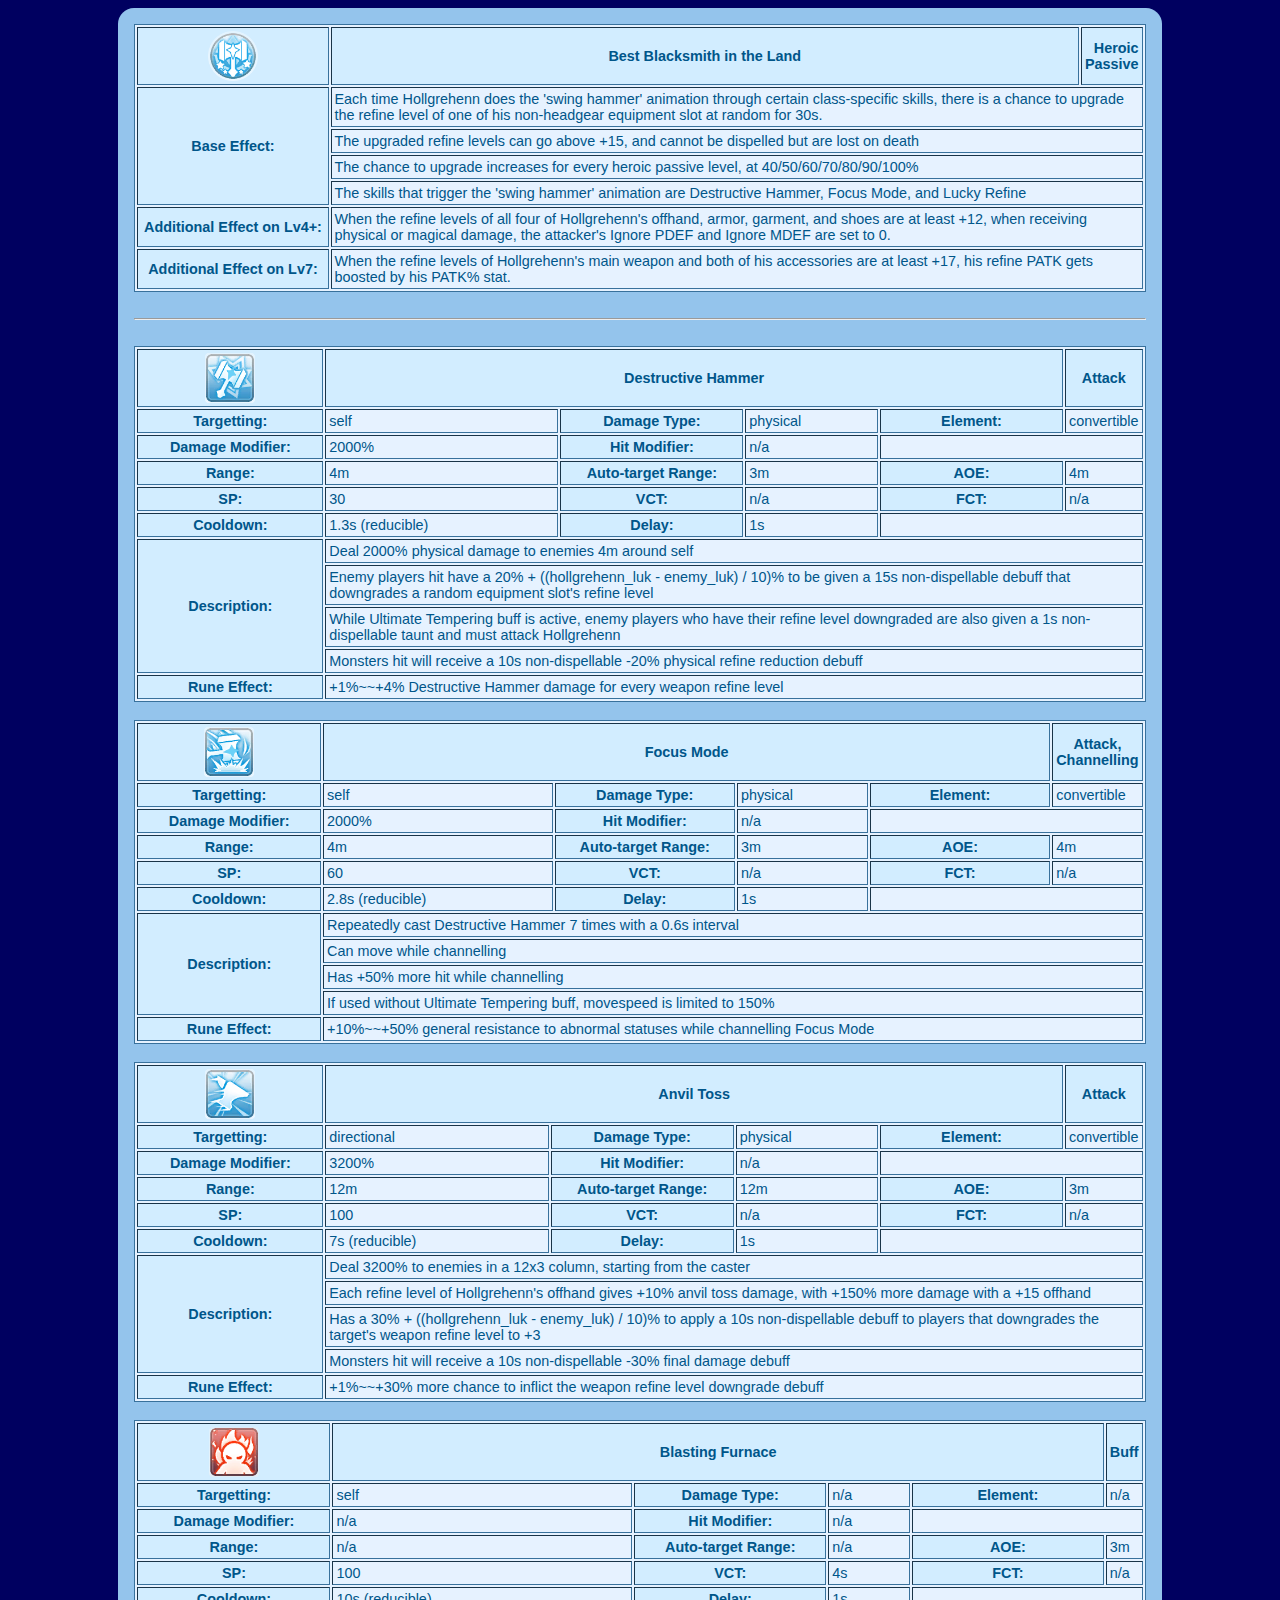
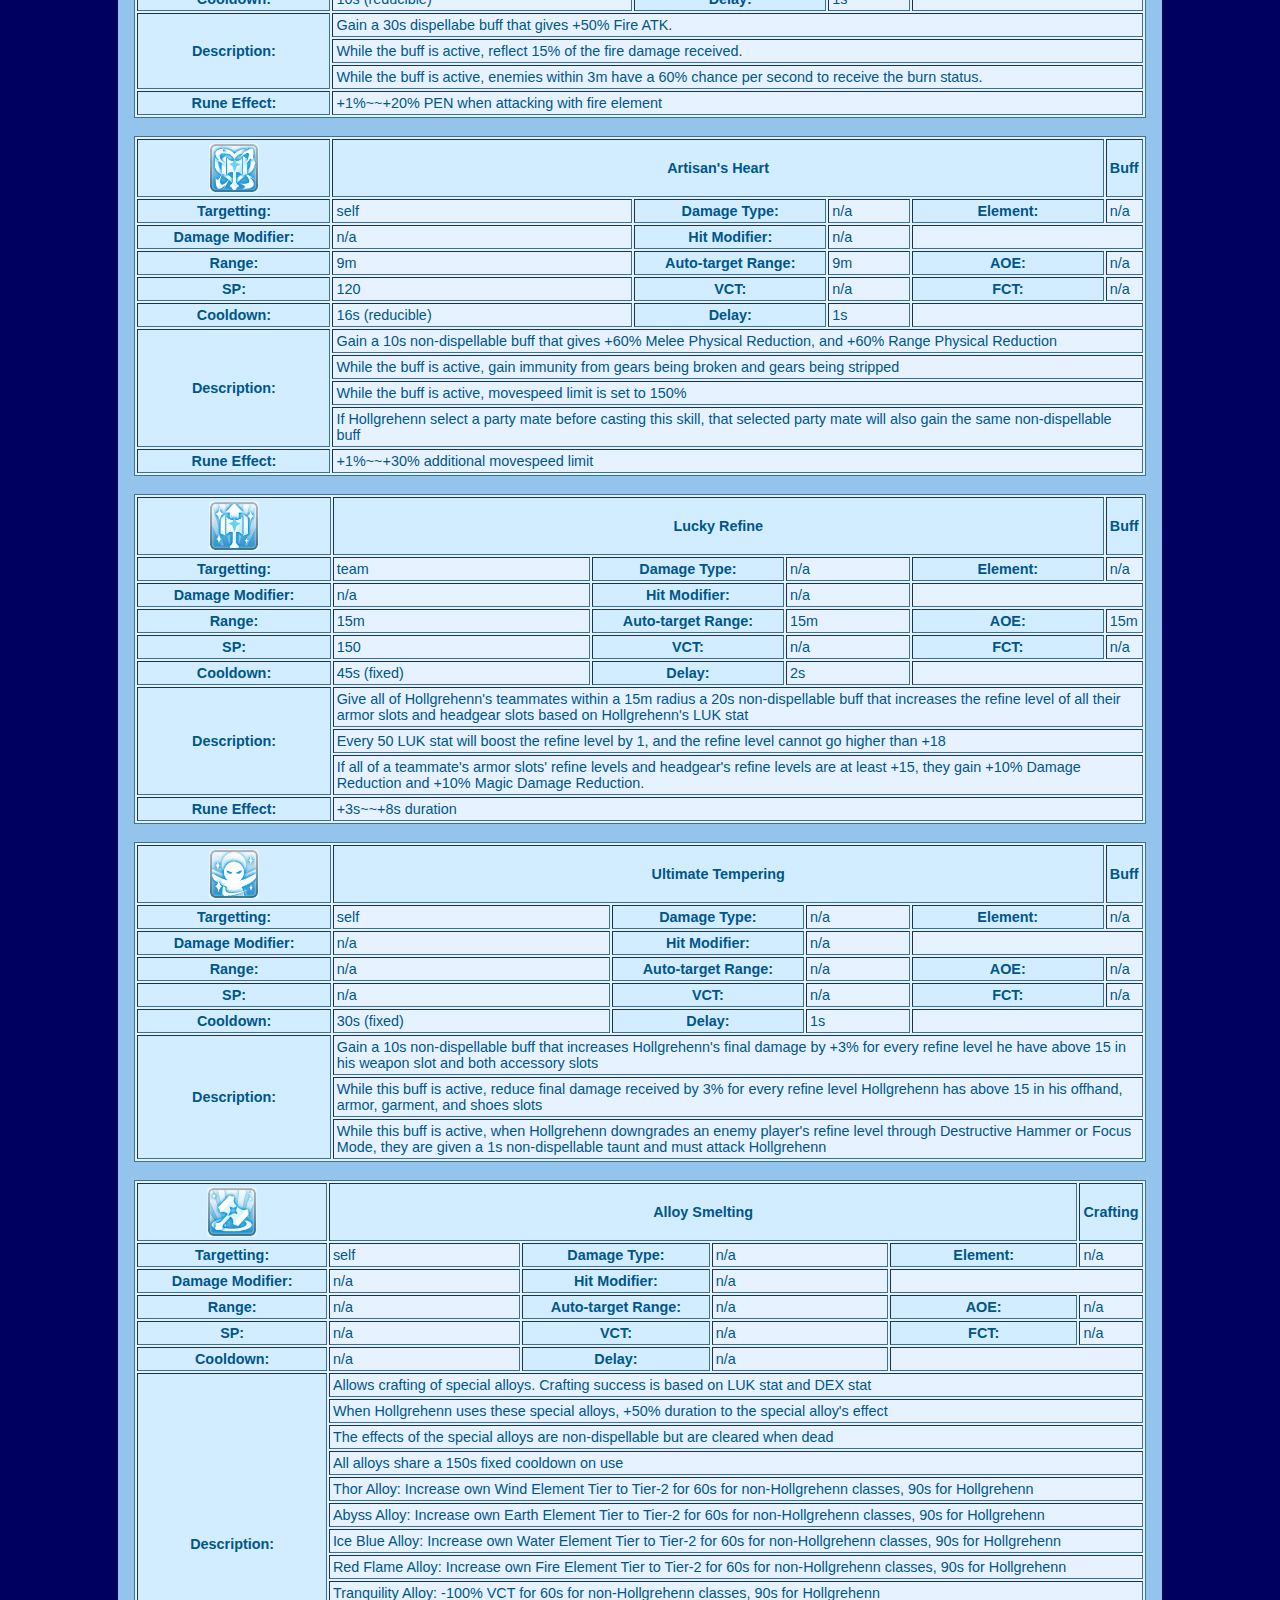
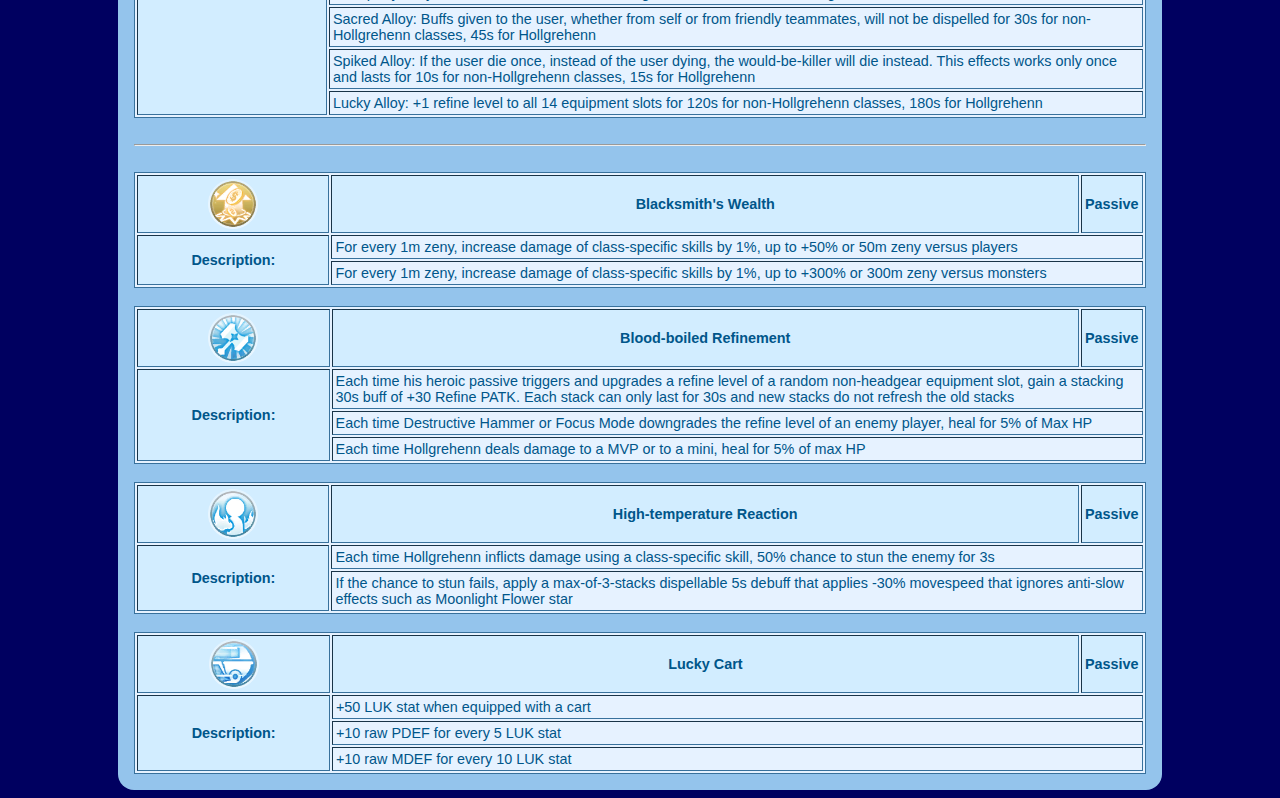
<file: classes/hollgrehenn/skills/index.html>
<html lang="en">
    <head>
        <link rel="stylesheet" href="https://volkova-rom.github.io/rom-data/classes/rms-skills.css" />
    </head>
    <body>
        <div class="main_content">
            
            <table border="1" cellpadding="3" class="skill_table">
                <tbody>
                    
                    <tr>
                        <td colspan="1" rowspan="2" class="column_name">
                            <img src="heroic-passive.png" class="image_icon"></img>
                        </td>
                        <td colspan="4" rowspan="2" class="column_name" style="width: 80%;">Best Blacksmith in the Land</td>
                        <td rowspan="2" class="column_name" style="text-align: right;">Heroic Passive</td>
                    </tr>
                    <tr />
                    
                    <tr>
                        <td class="column_name" rowspan="4">Base Effect:</td>
                        <td colspan="5" class="column_value">Each time Hollgrehenn does the 'swing hammer' animation through certain class-specific skills, there is a chance to upgrade the refine level of one of his non-headgear equipment slot at random for 30s.</td>
                    </tr>
                    
                    
                    <tr>
                        <td colspan="5" class="column_value">The upgraded refine levels can go above +15, and cannot be dispelled but are lost on death</td>
                    </tr>
                    
                    <tr>
                        <td colspan="5" class="column_value">The chance to upgrade increases for every heroic passive level, at 40/50/60/70/80/90/100%</td>
                    </tr>
                    
                    <tr>
                        <td colspan="5" class="column_value">The skills that trigger the 'swing hammer' animation are Destructive Hammer, Focus Mode, and Lucky Refine</td>
                    </tr>
                    
                    
                    <tr>
                        <td class="column_name" rowspan="1">Additional Effect on Lv4+:</td>
                        <td colspan="5" class="column_value">When the refine levels of all four of Hollgrehenn's offhand, armor, garment, and shoes are at least +12, when receiving physical or magical damage, the attacker's Ignore PDEF and Ignore MDEF are set to 0.</td>
                    </tr>
                    
                    <tr>
                        <td class="column_name" rowspan="1">Additional Effect on Lv7:</td>
                        <td colspan="5" class="column_value">When the refine levels of Hollgrehenn's main weapon and both of his accessories are at least +17, his refine PATK gets boosted by his PATK% stat.</td>
                    </tr>
                    
                </tbody>
            </table>
            
            
            <br/ >
            <hr />
            <br />
            
            
            
            <table border="1" cellpadding="3" class="skill_table">
                <tbody>
                    
                    <tr>
                        <td rowspan="2" class="column_name">
                            <img src="destructive-hammer.png" class="image_icon"></img>
                        </td>
                        <td colspan="4" rowspan="2" class="column_name" style="width: 80%;">Destructive Hammer</td>
                        <td rowspan="2" class="column_name">Attack</td>
                    </tr>
                    <tr />
                    
                    <tr>
                        <td class="column_name">Targetting:</td>
                        <td class="column_value">self</td>
                        <td class="column_name">Damage Type:</td>
                        <td class="column_value">physical</td>
                        <td class="column_name">Element:</td>
                        <td class="column_value">convertible</td>
                    </tr>
                    <tr>
                        <td class="column_name">Damage Modifier:</td>
                        <td class="column_value">2000%</td>
                        <td class="column_name">Hit Modifier:</td>
                        <td class="column_value">n/a</td>
                        <td colspan="2" />
                    </tr>
                    <tr>
                        <td class="column_name">Range:</td>
                        <td class="column_value">4m</td>
                        <td class="column_name">Auto-target Range:</td>
                        <td class="column_value">3m</td>
                        <td class="column_name">AOE:</td>
                        <td class="column_value">4m</td>
                    </tr>
                    <tr>
                        <td class="column_name">SP:</td>
                        <td class="column_value">30</td>
                        <td class="column_name">VCT:</td>
                        <td class="column_value">n/a</td>
                        <td class="column_name">FCT:</td>
                        <td class="column_value">n/a</td>
                    </tr>
                    <tr>
                        <td class="column_name">Cooldown:</td>
                        <td class="column_value">1.3s (reducible)</td>
                        <td class="column_name">Delay:</td>
                        <td class="column_value">1s</td>
                        <td colspan="2" />
                    </tr>
                    <tr>
                        <td class="column_name" rowspan="4">Description:</td>
                        <td colspan="5" class="column_value">Deal 2000% physical damage to enemies 4m around self</td>
                    </tr>
                    
                    
                    <tr>
                        <td colspan="5" class="column_value">Enemy players hit have a 20% + ((hollgrehenn_luk - enemy_luk) / 10)% to be given a 15s non-dispellable debuff that downgrades a random equipment slot's refine level</td>
                    </tr>
                    
                    <tr>
                        <td colspan="5" class="column_value">While Ultimate Tempering buff is active, enemy players who have their refine level downgraded are also given a 1s non-dispellable taunt and must attack Hollgrehenn</td>
                    </tr>
                    
                    <tr>
                        <td colspan="5" class="column_value">Monsters hit will receive a 10s non-dispellable -20% physical refine reduction debuff</td>
                    </tr>
                    
                    
                    
                    <tr>
                        <td class="column_name" rowspan="1">Rune Effect:</td>
                        <td colspan="5" class="column_value">+1%~~+4% Destructive Hammer damage for every weapon refine level</td>
                    </tr>
                    
                    
                </tbody>
            </table>
            
            <br />
            
            
            <table border="1" cellpadding="3" class="skill_table">
                <tbody>
                    
                    <tr>
                        <td rowspan="2" class="column_name">
                            <img src="focus-mode.png" class="image_icon"></img>
                        </td>
                        <td colspan="4" rowspan="2" class="column_name" style="width: 80%;">Focus Mode</td>
                        <td rowspan="2" class="column_name">Attack, Channelling</td>
                    </tr>
                    <tr />
                    
                    <tr>
                        <td class="column_name">Targetting:</td>
                        <td class="column_value">self</td>
                        <td class="column_name">Damage Type:</td>
                        <td class="column_value">physical</td>
                        <td class="column_name">Element:</td>
                        <td class="column_value">convertible</td>
                    </tr>
                    <tr>
                        <td class="column_name">Damage Modifier:</td>
                        <td class="column_value">2000%</td>
                        <td class="column_name">Hit Modifier:</td>
                        <td class="column_value">n/a</td>
                        <td colspan="2" />
                    </tr>
                    <tr>
                        <td class="column_name">Range:</td>
                        <td class="column_value">4m</td>
                        <td class="column_name">Auto-target Range:</td>
                        <td class="column_value">3m</td>
                        <td class="column_name">AOE:</td>
                        <td class="column_value">4m</td>
                    </tr>
                    <tr>
                        <td class="column_name">SP:</td>
                        <td class="column_value">60</td>
                        <td class="column_name">VCT:</td>
                        <td class="column_value">n/a</td>
                        <td class="column_name">FCT:</td>
                        <td class="column_value">n/a</td>
                    </tr>
                    <tr>
                        <td class="column_name">Cooldown:</td>
                        <td class="column_value">2.8s (reducible)</td>
                        <td class="column_name">Delay:</td>
                        <td class="column_value">1s</td>
                        <td colspan="2" />
                    </tr>
                    <tr>
                        <td class="column_name" rowspan="4">Description:</td>
                        <td colspan="5" class="column_value">Repeatedly cast Destructive Hammer 7 times with a 0.6s interval</td>
                    </tr>
                    
                    
                    <tr>
                        <td colspan="5" class="column_value">Can move while channelling</td>
                    </tr>
                    
                    <tr>
                        <td colspan="5" class="column_value">Has +50% more hit while channelling</td>
                    </tr>
                    
                    <tr>
                        <td colspan="5" class="column_value">If used without Ultimate Tempering buff, movespeed is limited to 150%</td>
                    </tr>
                    
                    
                    
                    <tr>
                        <td class="column_name" rowspan="1">Rune Effect:</td>
                        <td colspan="5" class="column_value">+10%~~+50% general resistance to abnormal statuses while channelling Focus Mode</td>
                    </tr>
                    
                    
                </tbody>
            </table>
            
            <br />
            
            
            <table border="1" cellpadding="3" class="skill_table">
                <tbody>
                    
                    <tr>
                        <td rowspan="2" class="column_name">
                            <img src="anvil-toss.png" class="image_icon"></img>
                        </td>
                        <td colspan="4" rowspan="2" class="column_name" style="width: 80%;">Anvil Toss</td>
                        <td rowspan="2" class="column_name">Attack</td>
                    </tr>
                    <tr />
                    
                    <tr>
                        <td class="column_name">Targetting:</td>
                        <td class="column_value">directional</td>
                        <td class="column_name">Damage Type:</td>
                        <td class="column_value">physical</td>
                        <td class="column_name">Element:</td>
                        <td class="column_value">convertible</td>
                    </tr>
                    <tr>
                        <td class="column_name">Damage Modifier:</td>
                        <td class="column_value">3200%</td>
                        <td class="column_name">Hit Modifier:</td>
                        <td class="column_value">n/a</td>
                        <td colspan="2" />
                    </tr>
                    <tr>
                        <td class="column_name">Range:</td>
                        <td class="column_value">12m</td>
                        <td class="column_name">Auto-target Range:</td>
                        <td class="column_value">12m</td>
                        <td class="column_name">AOE:</td>
                        <td class="column_value">3m</td>
                    </tr>
                    <tr>
                        <td class="column_name">SP:</td>
                        <td class="column_value">100</td>
                        <td class="column_name">VCT:</td>
                        <td class="column_value">n/a</td>
                        <td class="column_name">FCT:</td>
                        <td class="column_value">n/a</td>
                    </tr>
                    <tr>
                        <td class="column_name">Cooldown:</td>
                        <td class="column_value">7s (reducible)</td>
                        <td class="column_name">Delay:</td>
                        <td class="column_value">1s</td>
                        <td colspan="2" />
                    </tr>
                    <tr>
                        <td class="column_name" rowspan="4">Description:</td>
                        <td colspan="5" class="column_value">Deal 3200% to enemies in a 12x3 column, starting from the caster</td>
                    </tr>
                    
                    
                    <tr>
                        <td colspan="5" class="column_value">Each refine level of Hollgrehenn's offhand gives +10% anvil toss damage, with +150% more damage with a +15 offhand</td>
                    </tr>
                    
                    <tr>
                        <td colspan="5" class="column_value">Has a 30% + ((hollgrehenn_luk - enemy_luk) / 10)% to apply a 10s non-dispellable debuff to players that downgrades the target's weapon refine level to +3</td>
                    </tr>
                    
                    <tr>
                        <td colspan="5" class="column_value">Monsters hit will receive a 10s non-dispellable -30% final damage debuff</td>
                    </tr>
                    
                    
                    
                    <tr>
                        <td class="column_name" rowspan="1">Rune Effect:</td>
                        <td colspan="5" class="column_value">+1%~~+30% more chance to inflict the weapon refine level downgrade debuff</td>
                    </tr>
                    
                    
                </tbody>
            </table>
            
            <br />
            
            
            <table border="1" cellpadding="3" class="skill_table">
                <tbody>
                    
                    <tr>
                        <td rowspan="2" class="column_name">
                            <img src="blasting-furnace.png" class="image_icon"></img>
                        </td>
                        <td colspan="4" rowspan="2" class="column_name" style="width: 80%;">Blasting Furnace</td>
                        <td rowspan="2" class="column_name">Buff</td>
                    </tr>
                    <tr />
                    
                    <tr>
                        <td class="column_name">Targetting:</td>
                        <td class="column_value">self</td>
                        <td class="column_name">Damage Type:</td>
                        <td class="column_value">n/a</td>
                        <td class="column_name">Element:</td>
                        <td class="column_value">n/a</td>
                    </tr>
                    <tr>
                        <td class="column_name">Damage Modifier:</td>
                        <td class="column_value">n/a</td>
                        <td class="column_name">Hit Modifier:</td>
                        <td class="column_value">n/a</td>
                        <td colspan="2" />
                    </tr>
                    <tr>
                        <td class="column_name">Range:</td>
                        <td class="column_value">n/a</td>
                        <td class="column_name">Auto-target Range:</td>
                        <td class="column_value">n/a</td>
                        <td class="column_name">AOE:</td>
                        <td class="column_value">3m</td>
                    </tr>
                    <tr>
                        <td class="column_name">SP:</td>
                        <td class="column_value">100</td>
                        <td class="column_name">VCT:</td>
                        <td class="column_value">4s</td>
                        <td class="column_name">FCT:</td>
                        <td class="column_value">n/a</td>
                    </tr>
                    <tr>
                        <td class="column_name">Cooldown:</td>
                        <td class="column_value">10s (reducible)</td>
                        <td class="column_name">Delay:</td>
                        <td class="column_value">1s</td>
                        <td colspan="2" />
                    </tr>
                    <tr>
                        <td class="column_name" rowspan="3">Description:</td>
                        <td colspan="5" class="column_value">Gain a 30s dispellabe buff that gives +50% Fire ATK.</td>
                    </tr>
                    
                    
                    <tr>
                        <td colspan="5" class="column_value">While the buff is active, reflect 15% of the fire damage received.</td>
                    </tr>
                    
                    <tr>
                        <td colspan="5" class="column_value">While the buff is active, enemies within 3m have a 60% chance per second to receive the burn status.</td>
                    </tr>
                    
                    
                    
                    <tr>
                        <td class="column_name" rowspan="1">Rune Effect:</td>
                        <td colspan="5" class="column_value">+1%~~+20% PEN when attacking with fire element</td>
                    </tr>
                    
                    
                </tbody>
            </table>
            
            <br />
            
            
            <table border="1" cellpadding="3" class="skill_table">
                <tbody>
                    
                    <tr>
                        <td rowspan="2" class="column_name">
                            <img src="artisans-heart.png" class="image_icon"></img>
                        </td>
                        <td colspan="4" rowspan="2" class="column_name" style="width: 80%;">Artisan's Heart</td>
                        <td rowspan="2" class="column_name">Buff</td>
                    </tr>
                    <tr />
                    
                    <tr>
                        <td class="column_name">Targetting:</td>
                        <td class="column_value">self</td>
                        <td class="column_name">Damage Type:</td>
                        <td class="column_value">n/a</td>
                        <td class="column_name">Element:</td>
                        <td class="column_value">n/a</td>
                    </tr>
                    <tr>
                        <td class="column_name">Damage Modifier:</td>
                        <td class="column_value">n/a</td>
                        <td class="column_name">Hit Modifier:</td>
                        <td class="column_value">n/a</td>
                        <td colspan="2" />
                    </tr>
                    <tr>
                        <td class="column_name">Range:</td>
                        <td class="column_value">9m</td>
                        <td class="column_name">Auto-target Range:</td>
                        <td class="column_value">9m</td>
                        <td class="column_name">AOE:</td>
                        <td class="column_value">n/a</td>
                    </tr>
                    <tr>
                        <td class="column_name">SP:</td>
                        <td class="column_value">120</td>
                        <td class="column_name">VCT:</td>
                        <td class="column_value">n/a</td>
                        <td class="column_name">FCT:</td>
                        <td class="column_value">n/a</td>
                    </tr>
                    <tr>
                        <td class="column_name">Cooldown:</td>
                        <td class="column_value">16s (reducible)</td>
                        <td class="column_name">Delay:</td>
                        <td class="column_value">1s</td>
                        <td colspan="2" />
                    </tr>
                    <tr>
                        <td class="column_name" rowspan="4">Description:</td>
                        <td colspan="5" class="column_value">Gain a 10s non-dispellable buff that gives +60% Melee Physical Reduction, and +60% Range Physical Reduction</td>
                    </tr>
                    
                    
                    <tr>
                        <td colspan="5" class="column_value">While the buff is active, gain immunity from gears being broken and gears being stripped</td>
                    </tr>
                    
                    <tr>
                        <td colspan="5" class="column_value">While the buff is active, movespeed limit is set to 150%</td>
                    </tr>
                    
                    <tr>
                        <td colspan="5" class="column_value">If Hollgrehenn select a party mate before casting this skill, that selected party mate will also gain the same non-dispellable buff</td>
                    </tr>
                    
                    
                    
                    <tr>
                        <td class="column_name" rowspan="1">Rune Effect:</td>
                        <td colspan="5" class="column_value">+1%~~+30% additional movespeed limit</td>
                    </tr>
                    
                    
                </tbody>
            </table>
            
            <br />
            
            
            <table border="1" cellpadding="3" class="skill_table">
                <tbody>
                    
                    <tr>
                        <td rowspan="2" class="column_name">
                            <img src="lucky-refine.png" class="image_icon"></img>
                        </td>
                        <td colspan="4" rowspan="2" class="column_name" style="width: 80%;">Lucky Refine</td>
                        <td rowspan="2" class="column_name">Buff</td>
                    </tr>
                    <tr />
                    
                    <tr>
                        <td class="column_name">Targetting:</td>
                        <td class="column_value">team</td>
                        <td class="column_name">Damage Type:</td>
                        <td class="column_value">n/a</td>
                        <td class="column_name">Element:</td>
                        <td class="column_value">n/a</td>
                    </tr>
                    <tr>
                        <td class="column_name">Damage Modifier:</td>
                        <td class="column_value">n/a</td>
                        <td class="column_name">Hit Modifier:</td>
                        <td class="column_value">n/a</td>
                        <td colspan="2" />
                    </tr>
                    <tr>
                        <td class="column_name">Range:</td>
                        <td class="column_value">15m</td>
                        <td class="column_name">Auto-target Range:</td>
                        <td class="column_value">15m</td>
                        <td class="column_name">AOE:</td>
                        <td class="column_value">15m</td>
                    </tr>
                    <tr>
                        <td class="column_name">SP:</td>
                        <td class="column_value">150</td>
                        <td class="column_name">VCT:</td>
                        <td class="column_value">n/a</td>
                        <td class="column_name">FCT:</td>
                        <td class="column_value">n/a</td>
                    </tr>
                    <tr>
                        <td class="column_name">Cooldown:</td>
                        <td class="column_value">45s (fixed)</td>
                        <td class="column_name">Delay:</td>
                        <td class="column_value">2s</td>
                        <td colspan="2" />
                    </tr>
                    <tr>
                        <td class="column_name" rowspan="3">Description:</td>
                        <td colspan="5" class="column_value">Give all of Hollgrehenn's teammates within a 15m radius a 20s non-dispellable buff that increases the refine level of all their armor slots and headgear slots based on Hollgrehenn's LUK stat</td>
                    </tr>
                    
                    
                    <tr>
                        <td colspan="5" class="column_value">Every 50 LUK stat will boost the refine level by 1, and the refine level cannot go higher than +18</td>
                    </tr>
                    
                    <tr>
                        <td colspan="5" class="column_value">If all of a teammate's armor slots' refine levels and headgear's refine levels are at least +15, they gain +10% Damage Reduction and +10% Magic Damage Reduction.</td>
                    </tr>
                    
                    
                    
                    <tr>
                        <td class="column_name" rowspan="1">Rune Effect:</td>
                        <td colspan="5" class="column_value">+3s~~+8s duration</td>
                    </tr>
                    
                    
                </tbody>
            </table>
            
            <br />
            
            
            <table border="1" cellpadding="3" class="skill_table">
                <tbody>
                    
                    <tr>
                        <td rowspan="2" class="column_name">
                            <img src="ultimate-tempering.png" class="image_icon"></img>
                        </td>
                        <td colspan="4" rowspan="2" class="column_name" style="width: 80%;">Ultimate Tempering</td>
                        <td rowspan="2" class="column_name">Buff</td>
                    </tr>
                    <tr />
                    
                    <tr>
                        <td class="column_name">Targetting:</td>
                        <td class="column_value">self</td>
                        <td class="column_name">Damage Type:</td>
                        <td class="column_value">n/a</td>
                        <td class="column_name">Element:</td>
                        <td class="column_value">n/a</td>
                    </tr>
                    <tr>
                        <td class="column_name">Damage Modifier:</td>
                        <td class="column_value">n/a</td>
                        <td class="column_name">Hit Modifier:</td>
                        <td class="column_value">n/a</td>
                        <td colspan="2" />
                    </tr>
                    <tr>
                        <td class="column_name">Range:</td>
                        <td class="column_value">n/a</td>
                        <td class="column_name">Auto-target Range:</td>
                        <td class="column_value">n/a</td>
                        <td class="column_name">AOE:</td>
                        <td class="column_value">n/a</td>
                    </tr>
                    <tr>
                        <td class="column_name">SP:</td>
                        <td class="column_value">n/a</td>
                        <td class="column_name">VCT:</td>
                        <td class="column_value">n/a</td>
                        <td class="column_name">FCT:</td>
                        <td class="column_value">n/a</td>
                    </tr>
                    <tr>
                        <td class="column_name">Cooldown:</td>
                        <td class="column_value">30s (fixed)</td>
                        <td class="column_name">Delay:</td>
                        <td class="column_value">1s</td>
                        <td colspan="2" />
                    </tr>
                    <tr>
                        <td class="column_name" rowspan="3">Description:</td>
                        <td colspan="5" class="column_value">Gain a 10s non-dispellable buff that increases Hollgrehenn's final damage by +3% for every refine level he have above 15 in his weapon slot and both accessory slots</td>
                    </tr>
                    
                    
                    <tr>
                        <td colspan="5" class="column_value">While this buff is active, reduce final damage received by 3% for every refine level Hollgrehenn has above 15 in his offhand, armor, garment, and shoes slots</td>
                    </tr>
                    
                    <tr>
                        <td colspan="5" class="column_value">While this buff is active, when Hollgrehenn downgrades an enemy player's refine level through Destructive Hammer or Focus Mode, they are given a 1s non-dispellable taunt and must attack Hollgrehenn</td>
                    </tr>
                    
                    
                    
                </tbody>
            </table>
            
            <br />
            
            
            <table border="1" cellpadding="3" class="skill_table">
                <tbody>
                    
                    <tr>
                        <td rowspan="2" class="column_name">
                            <img src="alloy-smelting.png" class="image_icon"></img>
                        </td>
                        <td colspan="4" rowspan="2" class="column_name" style="width: 80%;">Alloy Smelting</td>
                        <td rowspan="2" class="column_name">Crafting</td>
                    </tr>
                    <tr />
                    
                    <tr>
                        <td class="column_name">Targetting:</td>
                        <td class="column_value">self</td>
                        <td class="column_name">Damage Type:</td>
                        <td class="column_value">n/a</td>
                        <td class="column_name">Element:</td>
                        <td class="column_value">n/a</td>
                    </tr>
                    <tr>
                        <td class="column_name">Damage Modifier:</td>
                        <td class="column_value">n/a</td>
                        <td class="column_name">Hit Modifier:</td>
                        <td class="column_value">n/a</td>
                        <td colspan="2" />
                    </tr>
                    <tr>
                        <td class="column_name">Range:</td>
                        <td class="column_value">n/a</td>
                        <td class="column_name">Auto-target Range:</td>
                        <td class="column_value">n/a</td>
                        <td class="column_name">AOE:</td>
                        <td class="column_value">n/a</td>
                    </tr>
                    <tr>
                        <td class="column_name">SP:</td>
                        <td class="column_value">n/a</td>
                        <td class="column_name">VCT:</td>
                        <td class="column_value">n/a</td>
                        <td class="column_name">FCT:</td>
                        <td class="column_value">n/a</td>
                    </tr>
                    <tr>
                        <td class="column_name">Cooldown:</td>
                        <td class="column_value">n/a</td>
                        <td class="column_name">Delay:</td>
                        <td class="column_value">n/a</td>
                        <td colspan="2" />
                    </tr>
                    <tr>
                        <td class="column_name" rowspan="12">Description:</td>
                        <td colspan="5" class="column_value">Allows crafting of special alloys. Crafting success is based on LUK stat and DEX stat</td>
                    </tr>
                    
                    
                    <tr>
                        <td colspan="5" class="column_value">When Hollgrehenn uses these special alloys, +50% duration to the special alloy's effect</td>
                    </tr>
                    
                    <tr>
                        <td colspan="5" class="column_value">The effects of the special alloys are non-dispellable but are cleared when dead</td>
                    </tr>
                    
                    <tr>
                        <td colspan="5" class="column_value">All alloys share a 150s fixed cooldown on use</td>
                    </tr>
                    
                    <tr>
                        <td colspan="5" class="column_value">Thor Alloy: Increase own Wind Element Tier to Tier-2 for 60s for non-Hollgrehenn classes, 90s for Hollgrehenn</td>
                    </tr>
                    
                    <tr>
                        <td colspan="5" class="column_value">Abyss Alloy: Increase own Earth Element Tier to Tier-2 for 60s for non-Hollgrehenn classes, 90s for Hollgrehenn</td>
                    </tr>
                    
                    <tr>
                        <td colspan="5" class="column_value">Ice Blue Alloy: Increase own Water Element Tier to Tier-2 for 60s for non-Hollgrehenn classes, 90s for Hollgrehenn</td>
                    </tr>
                    
                    <tr>
                        <td colspan="5" class="column_value">Red Flame Alloy: Increase own Fire Element Tier to Tier-2 for 60s for non-Hollgrehenn classes, 90s for Hollgrehenn</td>
                    </tr>
                    
                    <tr>
                        <td colspan="5" class="column_value">Tranquility Alloy: -100% VCT for 60s for non-Hollgrehenn classes, 90s for Hollgrehenn</td>
                    </tr>
                    
                    <tr>
                        <td colspan="5" class="column_value">Sacred Alloy: Buffs given to the user, whether from self or from friendly teammates, will not be dispelled for 30s for non-Hollgrehenn classes, 45s for Hollgrehenn</td>
                    </tr>
                    
                    <tr>
                        <td colspan="5" class="column_value">Spiked Alloy: If the user die once, instead of the user dying, the would-be-killer will die instead. This effects works only once and lasts for 10s for non-Hollgrehenn classes, 15s for Hollgrehenn</td>
                    </tr>
                    
                    <tr>
                        <td colspan="5" class="column_value">Lucky Alloy: +1 refine level to all 14 equipment slots for 120s for non-Hollgrehenn classes, 180s for Hollgrehenn</td>
                    </tr>
                    
                    
                    
                </tbody>
            </table>
            
            
            
            
            <br />
            <hr />
            <br />
            
            
            
            <table border="1" cellpadding="3" class="skill_table">
                <tbody>
                    
                    <tr>
                        <td rowspan="2" class="column_name">
                            <img src="blacksmiths-wealth.png" class="image_icon"></img>
                        </td>
                        <td colspan="4" rowspan="2" class="column_name" style="width: 80%;">Blacksmith's Wealth</td>
                        <td rowspan="2" class="column_name">Passive</td>
                    </tr>
                    <tr />
                    
                    <tr>
                        <td class="column_name" rowspan="2">Description:</td>
                        <td colspan="5" class="column_value">For every 1m zeny, increase damage of class-specific skills by 1%, up to +50% or 50m zeny versus players</td>
                    </tr>
                    
                    
                    <tr>
                        <td colspan="5" class="column_value">For every 1m zeny, increase damage of class-specific skills by 1%, up to +300% or 300m zeny versus monsters</td>
                    </tr>
                    
                    
                    
                </tbody>
            </table>
            
            <br />
            
            
            <table border="1" cellpadding="3" class="skill_table">
                <tbody>
                    
                    <tr>
                        <td rowspan="2" class="column_name">
                            <img src="blood-boiled-refinement.png" class="image_icon"></img>
                        </td>
                        <td colspan="4" rowspan="2" class="column_name" style="width: 80%;">Blood-boiled Refinement</td>
                        <td rowspan="2" class="column_name">Passive</td>
                    </tr>
                    <tr />
                    
                    <tr>
                        <td class="column_name" rowspan="3">Description:</td>
                        <td colspan="5" class="column_value">Each time his heroic passive triggers and upgrades a refine level of a random non-headgear equipment slot, gain a stacking 30s buff of +30 Refine PATK. Each stack can only last for 30s and new stacks do not refresh the old stacks</td>
                    </tr>
                    
                    
                    <tr>
                        <td colspan="5" class="column_value">Each time Destructive Hammer or Focus Mode downgrades the refine level of an enemy player, heal for 5% of Max HP</td>
                    </tr>
                    
                    <tr>
                        <td colspan="5" class="column_value">Each time Hollgrehenn deals damage to a MVP or to a mini, heal for 5% of max HP</td>
                    </tr>
                    
                    
                    
                </tbody>
            </table>
            
            <br />
            
            
            <table border="1" cellpadding="3" class="skill_table">
                <tbody>
                    
                    <tr>
                        <td rowspan="2" class="column_name">
                            <img src="high-temperature-reaction.png" class="image_icon"></img>
                        </td>
                        <td colspan="4" rowspan="2" class="column_name" style="width: 80%;">High-temperature Reaction</td>
                        <td rowspan="2" class="column_name">Passive</td>
                    </tr>
                    <tr />
                    
                    <tr>
                        <td class="column_name" rowspan="2">Description:</td>
                        <td colspan="5" class="column_value">Each time Hollgrehenn inflicts damage using a class-specific skill, 50% chance to stun the enemy for 3s</td>
                    </tr>
                    
                    
                    <tr>
                        <td colspan="5" class="column_value">If the chance to stun fails, apply a max-of-3-stacks dispellable 5s debuff that applies -30% movespeed that ignores anti-slow effects such as Moonlight Flower star</td>
                    </tr>
                    
                    
                    
                </tbody>
            </table>
            
            <br />
            
            
            <table border="1" cellpadding="3" class="skill_table">
                <tbody>
                    
                    <tr>
                        <td rowspan="2" class="column_name">
                            <img src="lucky-cart.png" class="image_icon"></img>
                        </td>
                        <td colspan="4" rowspan="2" class="column_name" style="width: 80%;">Lucky Cart</td>
                        <td rowspan="2" class="column_name">Passive</td>
                    </tr>
                    <tr />
                    
                    <tr>
                        <td class="column_name" rowspan="3">Description:</td>
                        <td colspan="5" class="column_value">+50 LUK stat when equipped with a cart</td>
                    </tr>
                    
                    
                    <tr>
                        <td colspan="5" class="column_value">+10 raw PDEF for every 5 LUK stat</td>
                    </tr>
                    
                    <tr>
                        <td colspan="5" class="column_value">+10 raw MDEF for every 10 LUK stat</td>
                    </tr>
                    
                    
                    
                </tbody>
            </table>
            
            
            
        </div>
    </body>
</html>
</file>
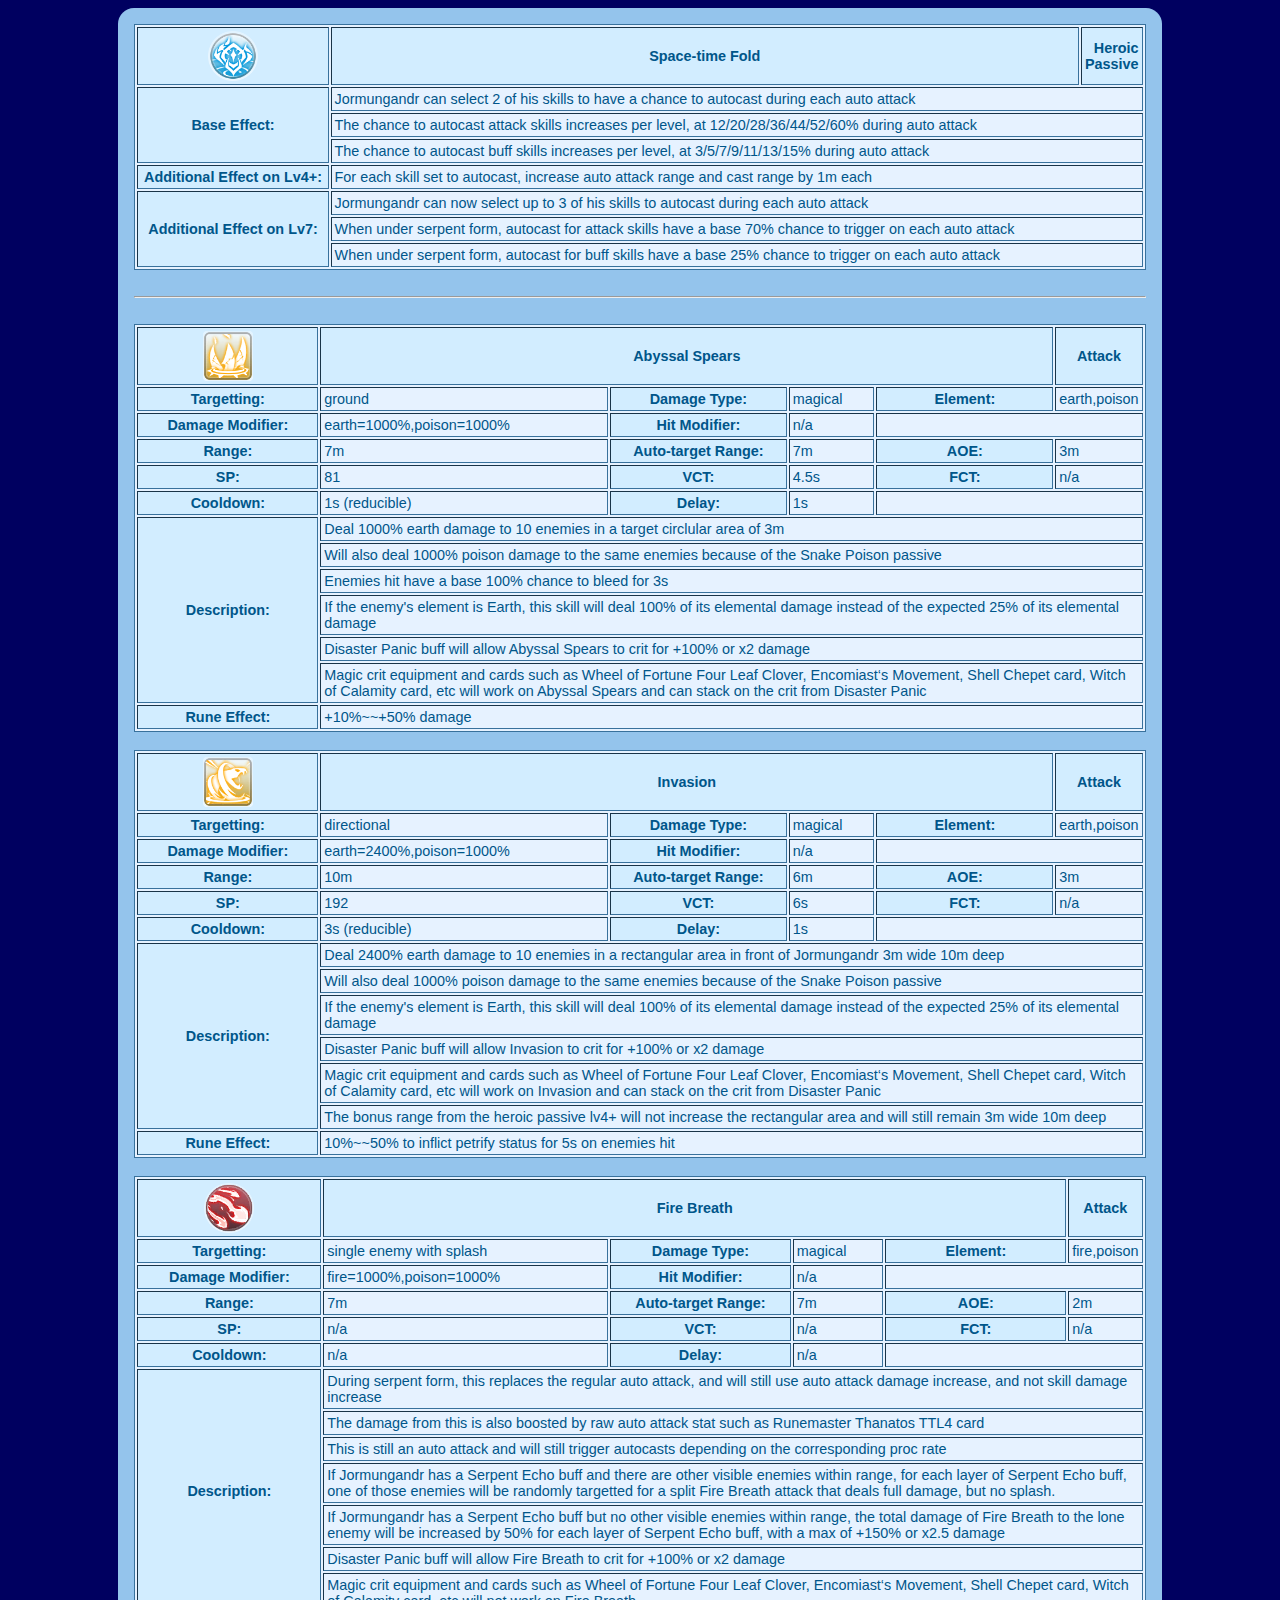
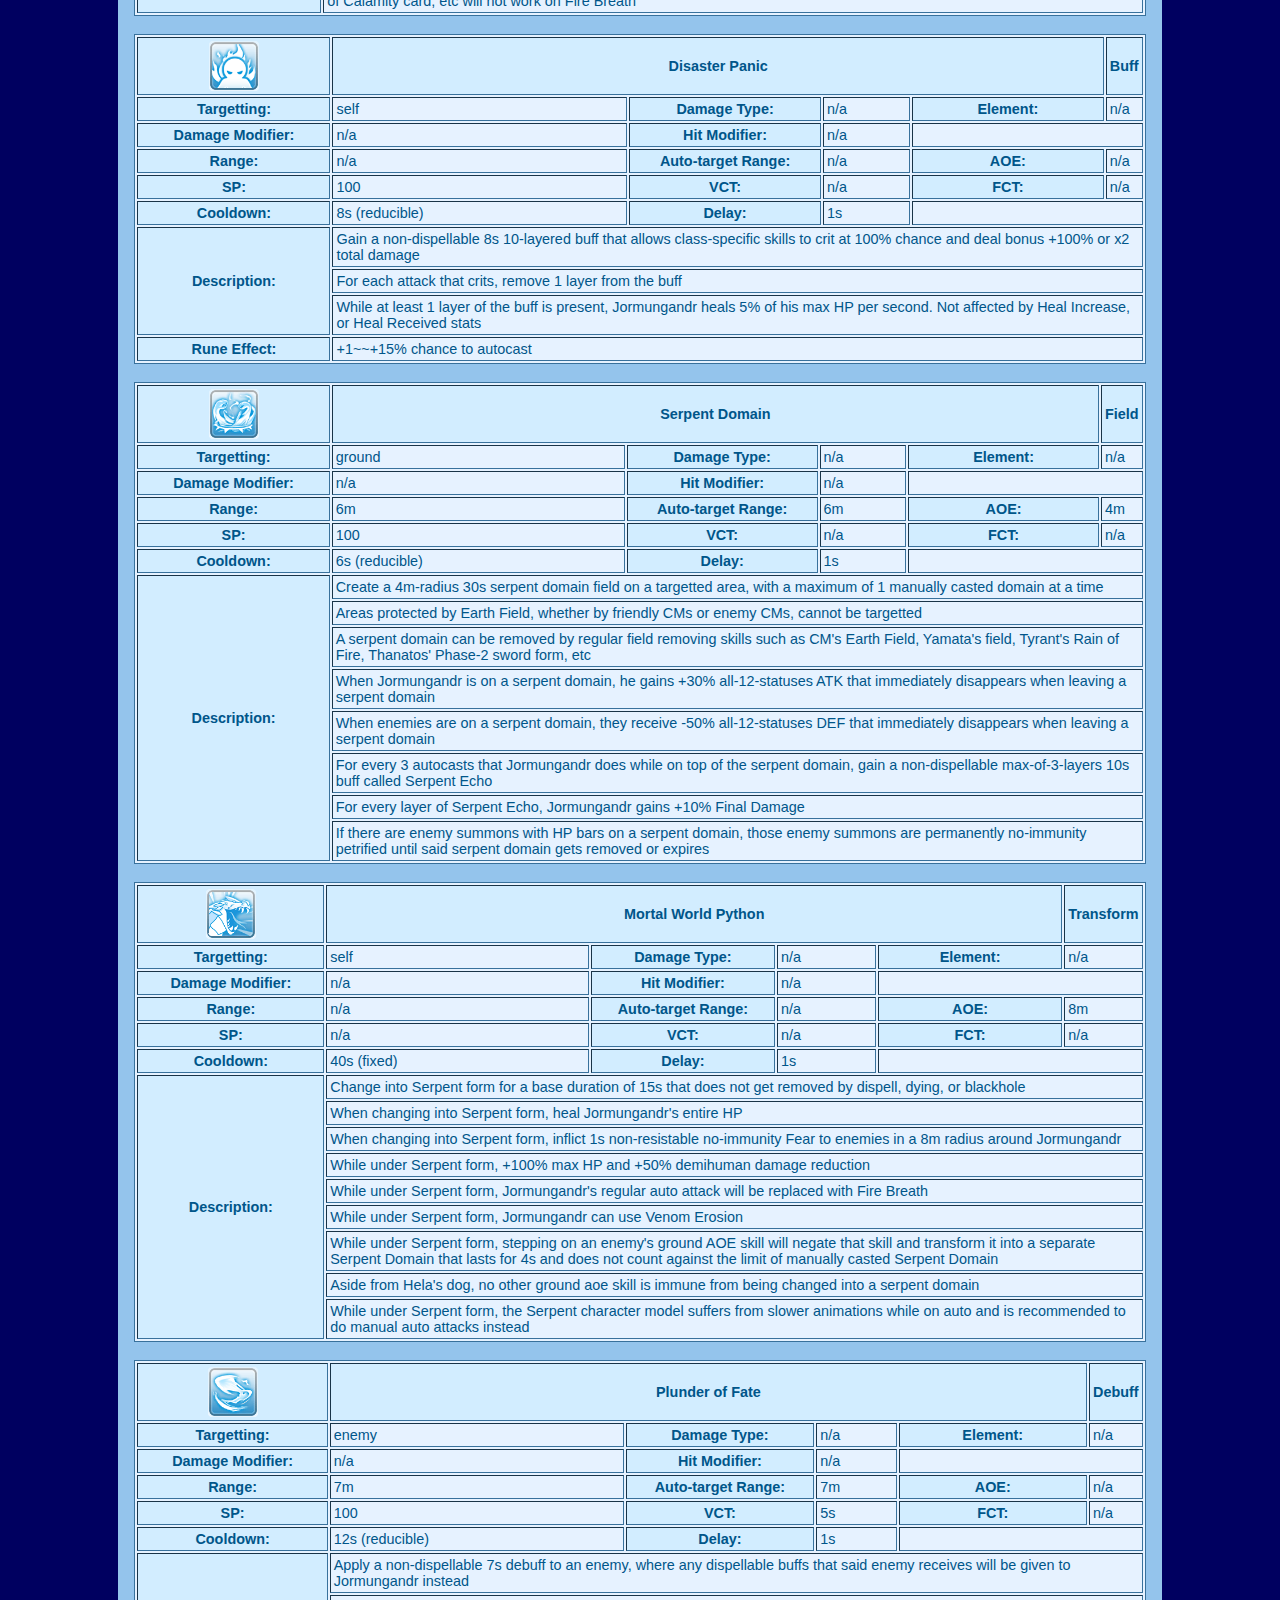
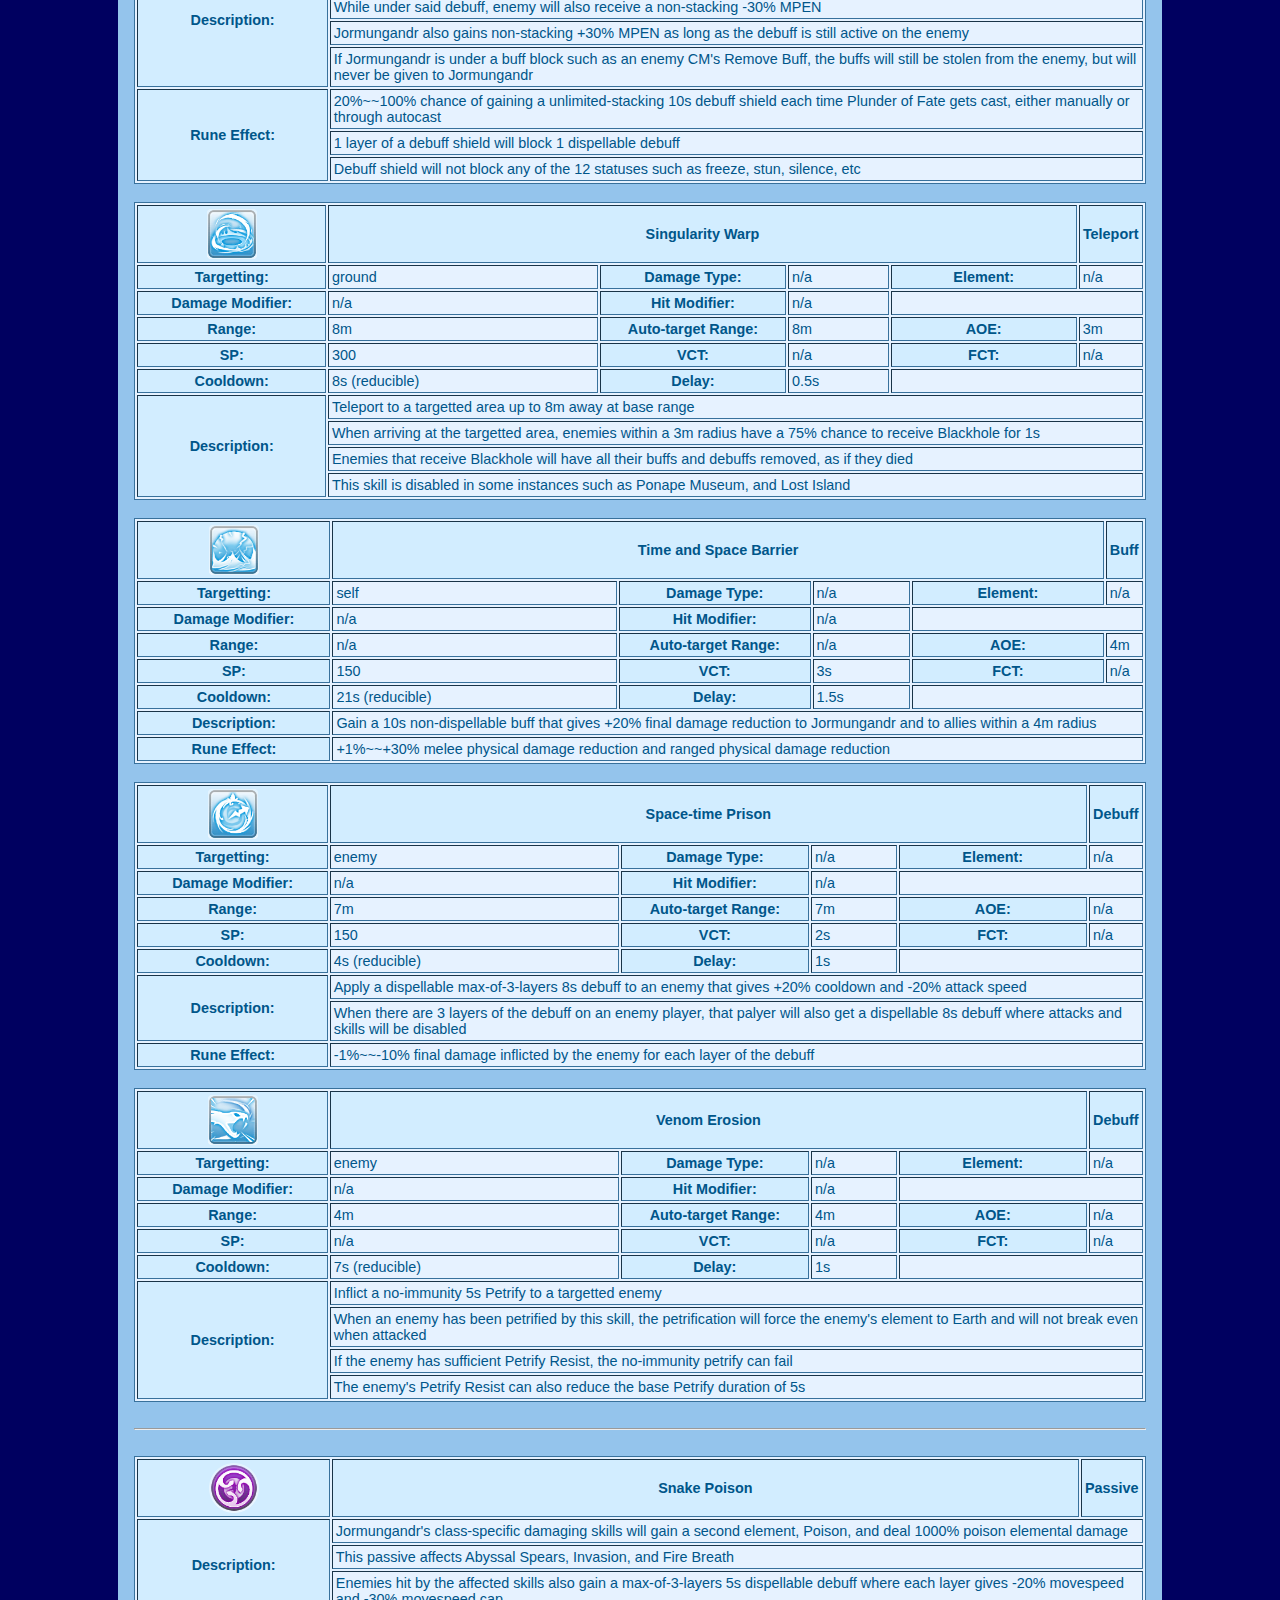
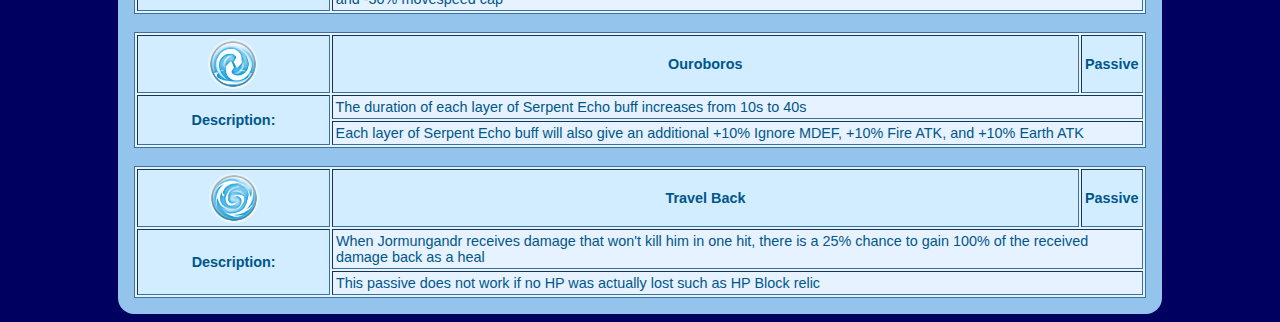
<file: classes/jormungandr/skills/index.html>
<html lang="en">
    <head>
        <link rel="stylesheet" href="https://volkova-rom.github.io/rom-data/classes/rms-skills.css" />
    </head>
    <body>
        <div class="main_content">
            
            <table border="1" cellpadding="3" class="skill_table">
                <tbody>
                    
                    <tr>
                        <td colspan="1" rowspan="2" class="column_name">
                            <img src="space-time-fold.png" class="image_icon"></img>
                        </td>
                        <td colspan="4" rowspan="2" class="column_name" style="width: 80%;">Space-time Fold</td>
                        <td rowspan="2" class="column_name" style="text-align: right;">Heroic Passive</td>
                    </tr>
                    <tr />
                    
                    <tr>
                        <td class="column_name" rowspan="3">Base Effect:</td>
                        <td colspan="5" class="column_value">Jormungandr can select 2 of his skills to have a chance to autocast during each auto attack</td>
                    </tr>
                    
                    
                    <tr>
                        <td colspan="5" class="column_value">The chance to autocast attack skills increases per level, at 12/20/28/36/44/52/60% during auto attack</td>
                    </tr>
                    
                    <tr>
                        <td colspan="5" class="column_value">The chance to autocast buff skills increases per level, at 3/5/7/9/11/13/15% during auto attack</td>
                    </tr>
                    
                    
                    <tr>
                        <td class="column_name" rowspan="1">Additional Effect on Lv4+:</td>
                        <td colspan="5" class="column_value">For each skill set to autocast, increase auto attack range and cast range by 1m each</td>
                    </tr>
                    
                    <tr>
                        <td class="column_name" rowspan="3">Additional Effect on Lv7:</td>
                        <td colspan="5" class="column_value">Jormungandr can now select up to 3 of his skills to autocast during each auto attack</td>
                    </tr>
                    
                    
                    <tr>
                        <td colspan="5" class="column_value">When under serpent form, autocast for attack skills have a base 70% chance to trigger on each auto attack</td>
                    </tr>
                    
                    <tr>
                        <td colspan="5" class="column_value">When under serpent form, autocast for buff skills have a base 25% chance to trigger on each auto attack</td>
                    </tr>
                    
                    
                </tbody>
            </table>
            
            
            <br/ >
            <hr />
            <br />
            
            
            
            <table border="1" cellpadding="3" class="skill_table">
                <tbody>
                    
                    <tr>
                        <td rowspan="2" class="column_name">
                            <img src="abyssal-spears.png" class="image_icon"></img>
                        </td>
                        <td colspan="4" rowspan="2" class="column_name" style="width: 80%;">Abyssal Spears</td>
                        <td rowspan="2" class="column_name">Attack</td>
                    </tr>
                    <tr />
                    
                    <tr>
                        <td class="column_name">Targetting:</td>
                        <td class="column_value">ground</td>
                        <td class="column_name">Damage Type:</td>
                        <td class="column_value">magical</td>
                        <td class="column_name">Element:</td>
                        <td class="column_value">earth,poison</td>
                    </tr>
                    <tr>
                        <td class="column_name">Damage Modifier:</td>
                        <td class="column_value">earth=1000%,poison=1000%</td>
                        <td class="column_name">Hit Modifier:</td>
                        <td class="column_value">n/a</td>
                        <td colspan="2" />
                    </tr>
                    <tr>
                        <td class="column_name">Range:</td>
                        <td class="column_value">7m</td>
                        <td class="column_name">Auto-target Range:</td>
                        <td class="column_value">7m</td>
                        <td class="column_name">AOE:</td>
                        <td class="column_value">3m</td>
                    </tr>
                    <tr>
                        <td class="column_name">SP:</td>
                        <td class="column_value">81</td>
                        <td class="column_name">VCT:</td>
                        <td class="column_value">4.5s</td>
                        <td class="column_name">FCT:</td>
                        <td class="column_value">n/a</td>
                    </tr>
                    <tr>
                        <td class="column_name">Cooldown:</td>
                        <td class="column_value">1s (reducible)</td>
                        <td class="column_name">Delay:</td>
                        <td class="column_value">1s</td>
                        <td colspan="2" />
                    </tr>
                    <tr>
                        <td class="column_name" rowspan="6">Description:</td>
                        <td colspan="5" class="column_value">Deal 1000% earth damage to 10 enemies in a target circlular area of 3m</td>
                    </tr>
                    
                    
                    <tr>
                        <td colspan="5" class="column_value">Will also deal 1000% poison damage to the same enemies because of the Snake Poison passive</td>
                    </tr>
                    
                    <tr>
                        <td colspan="5" class="column_value">Enemies hit have a base 100% chance to bleed for 3s</td>
                    </tr>
                    
                    <tr>
                        <td colspan="5" class="column_value">If the enemy's element is Earth, this skill will deal 100% of its elemental damage instead of the expected 25% of its elemental damage</td>
                    </tr>
                    
                    <tr>
                        <td colspan="5" class="column_value">Disaster Panic buff will allow Abyssal Spears to crit for +100% or x2 damage</td>
                    </tr>
                    
                    <tr>
                        <td colspan="5" class="column_value">Magic crit equipment and cards such as Wheel of Fortune Four Leaf Clover, Encomiast‘s Movement, Shell Chepet card, Witch of Calamity card, etc will work on Abyssal Spears and can stack on the crit from Disaster Panic</td>
                    </tr>
                    
                    
                    
                    <tr>
                        <td class="column_name" rowspan="1">Rune Effect:</td>
                        <td colspan="5" class="column_value">+10%~~+50% damage</td>
                    </tr>
                    
                    
                </tbody>
            </table>
            
            <br />
            
            
            <table border="1" cellpadding="3" class="skill_table">
                <tbody>
                    
                    <tr>
                        <td rowspan="2" class="column_name">
                            <img src="invasion.png" class="image_icon"></img>
                        </td>
                        <td colspan="4" rowspan="2" class="column_name" style="width: 80%;">Invasion</td>
                        <td rowspan="2" class="column_name">Attack</td>
                    </tr>
                    <tr />
                    
                    <tr>
                        <td class="column_name">Targetting:</td>
                        <td class="column_value">directional</td>
                        <td class="column_name">Damage Type:</td>
                        <td class="column_value">magical</td>
                        <td class="column_name">Element:</td>
                        <td class="column_value">earth,poison</td>
                    </tr>
                    <tr>
                        <td class="column_name">Damage Modifier:</td>
                        <td class="column_value">earth=2400%,poison=1000%</td>
                        <td class="column_name">Hit Modifier:</td>
                        <td class="column_value">n/a</td>
                        <td colspan="2" />
                    </tr>
                    <tr>
                        <td class="column_name">Range:</td>
                        <td class="column_value">10m</td>
                        <td class="column_name">Auto-target Range:</td>
                        <td class="column_value">6m</td>
                        <td class="column_name">AOE:</td>
                        <td class="column_value">3m</td>
                    </tr>
                    <tr>
                        <td class="column_name">SP:</td>
                        <td class="column_value">192</td>
                        <td class="column_name">VCT:</td>
                        <td class="column_value">6s</td>
                        <td class="column_name">FCT:</td>
                        <td class="column_value">n/a</td>
                    </tr>
                    <tr>
                        <td class="column_name">Cooldown:</td>
                        <td class="column_value">3s (reducible)</td>
                        <td class="column_name">Delay:</td>
                        <td class="column_value">1s</td>
                        <td colspan="2" />
                    </tr>
                    <tr>
                        <td class="column_name" rowspan="6">Description:</td>
                        <td colspan="5" class="column_value">Deal 2400% earth damage to 10 enemies in a rectangular area in front of Jormungandr 3m wide 10m deep</td>
                    </tr>
                    
                    
                    <tr>
                        <td colspan="5" class="column_value">Will also deal 1000% poison damage to the same enemies because of the Snake Poison passive</td>
                    </tr>
                    
                    <tr>
                        <td colspan="5" class="column_value">If the enemy's element is Earth, this skill will deal 100% of its elemental damage instead of the expected 25% of its elemental damage</td>
                    </tr>
                    
                    <tr>
                        <td colspan="5" class="column_value">Disaster Panic buff will allow Invasion to crit for +100% or x2 damage</td>
                    </tr>
                    
                    <tr>
                        <td colspan="5" class="column_value">Magic crit equipment and cards such as Wheel of Fortune Four Leaf Clover, Encomiast‘s Movement, Shell Chepet card, Witch of Calamity card, etc will work on Invasion and can stack on the crit from Disaster Panic</td>
                    </tr>
                    
                    <tr>
                        <td colspan="5" class="column_value">The bonus range from the heroic passive lv4+ will not increase the rectangular area and will still remain 3m wide 10m deep</td>
                    </tr>
                    
                    
                    
                    <tr>
                        <td class="column_name" rowspan="1">Rune Effect:</td>
                        <td colspan="5" class="column_value">10%~~50% to inflict petrify status for 5s on enemies hit</td>
                    </tr>
                    
                    
                </tbody>
            </table>
            
            <br />
            
            
            <table border="1" cellpadding="3" class="skill_table">
                <tbody>
                    
                    <tr>
                        <td rowspan="2" class="column_name">
                            <img src="fire-breath.png" class="image_icon"></img>
                        </td>
                        <td colspan="4" rowspan="2" class="column_name" style="width: 80%;">Fire Breath</td>
                        <td rowspan="2" class="column_name">Attack</td>
                    </tr>
                    <tr />
                    
                    <tr>
                        <td class="column_name">Targetting:</td>
                        <td class="column_value">single enemy with splash</td>
                        <td class="column_name">Damage Type:</td>
                        <td class="column_value">magical</td>
                        <td class="column_name">Element:</td>
                        <td class="column_value">fire,poison</td>
                    </tr>
                    <tr>
                        <td class="column_name">Damage Modifier:</td>
                        <td class="column_value">fire=1000%,poison=1000%</td>
                        <td class="column_name">Hit Modifier:</td>
                        <td class="column_value">n/a</td>
                        <td colspan="2" />
                    </tr>
                    <tr>
                        <td class="column_name">Range:</td>
                        <td class="column_value">7m</td>
                        <td class="column_name">Auto-target Range:</td>
                        <td class="column_value">7m</td>
                        <td class="column_name">AOE:</td>
                        <td class="column_value">2m</td>
                    </tr>
                    <tr>
                        <td class="column_name">SP:</td>
                        <td class="column_value">n/a</td>
                        <td class="column_name">VCT:</td>
                        <td class="column_value">n/a</td>
                        <td class="column_name">FCT:</td>
                        <td class="column_value">n/a</td>
                    </tr>
                    <tr>
                        <td class="column_name">Cooldown:</td>
                        <td class="column_value">n/a</td>
                        <td class="column_name">Delay:</td>
                        <td class="column_value">n/a</td>
                        <td colspan="2" />
                    </tr>
                    <tr>
                        <td class="column_name" rowspan="7">Description:</td>
                        <td colspan="5" class="column_value">During serpent form, this replaces the regular auto attack, and will still use auto attack damage increase, and not skill damage increase</td>
                    </tr>
                    
                    
                    <tr>
                        <td colspan="5" class="column_value">The damage from this is also boosted by raw auto attack stat such as Runemaster Thanatos TTL4 card</td>
                    </tr>
                    
                    <tr>
                        <td colspan="5" class="column_value">This is still an auto attack and will still trigger autocasts depending on the corresponding proc rate</td>
                    </tr>
                    
                    <tr>
                        <td colspan="5" class="column_value">If Jormungandr has a Serpent Echo buff and there are other visible enemies within range, for each layer of Serpent Echo buff, one of those enemies will be randomly targetted for a split Fire Breath attack that deals full damage, but no splash.</td>
                    </tr>
                    
                    <tr>
                        <td colspan="5" class="column_value">If Jormungandr has a Serpent Echo buff but no other visible enemies within range, the total damage of Fire Breath to the lone enemy will be increased by 50% for each layer of Serpent Echo buff, with a max of +150% or x2.5 damage</td>
                    </tr>
                    
                    <tr>
                        <td colspan="5" class="column_value">Disaster Panic buff will allow Fire Breath to crit for +100% or x2 damage</td>
                    </tr>
                    
                    <tr>
                        <td colspan="5" class="column_value">Magic crit equipment and cards such as Wheel of Fortune Four Leaf Clover, Encomiast‘s Movement, Shell Chepet card, Witch of Calamity card, etc will not work on Fire Breath</td>
                    </tr>
                    
                    
                    
                </tbody>
            </table>
            
            <br />
            
            
            <table border="1" cellpadding="3" class="skill_table">
                <tbody>
                    
                    <tr>
                        <td rowspan="2" class="column_name">
                            <img src="disaster-panic.png" class="image_icon"></img>
                        </td>
                        <td colspan="4" rowspan="2" class="column_name" style="width: 80%;">Disaster Panic</td>
                        <td rowspan="2" class="column_name">Buff</td>
                    </tr>
                    <tr />
                    
                    <tr>
                        <td class="column_name">Targetting:</td>
                        <td class="column_value">self</td>
                        <td class="column_name">Damage Type:</td>
                        <td class="column_value">n/a</td>
                        <td class="column_name">Element:</td>
                        <td class="column_value">n/a</td>
                    </tr>
                    <tr>
                        <td class="column_name">Damage Modifier:</td>
                        <td class="column_value">n/a</td>
                        <td class="column_name">Hit Modifier:</td>
                        <td class="column_value">n/a</td>
                        <td colspan="2" />
                    </tr>
                    <tr>
                        <td class="column_name">Range:</td>
                        <td class="column_value">n/a</td>
                        <td class="column_name">Auto-target Range:</td>
                        <td class="column_value">n/a</td>
                        <td class="column_name">AOE:</td>
                        <td class="column_value">n/a</td>
                    </tr>
                    <tr>
                        <td class="column_name">SP:</td>
                        <td class="column_value">100</td>
                        <td class="column_name">VCT:</td>
                        <td class="column_value">n/a</td>
                        <td class="column_name">FCT:</td>
                        <td class="column_value">n/a</td>
                    </tr>
                    <tr>
                        <td class="column_name">Cooldown:</td>
                        <td class="column_value">8s (reducible)</td>
                        <td class="column_name">Delay:</td>
                        <td class="column_value">1s</td>
                        <td colspan="2" />
                    </tr>
                    <tr>
                        <td class="column_name" rowspan="3">Description:</td>
                        <td colspan="5" class="column_value">Gain a non-dispellable 8s 10-layered buff that allows class-specific skills to crit at 100% chance and deal bonus +100% or x2 total damage</td>
                    </tr>
                    
                    
                    <tr>
                        <td colspan="5" class="column_value">For each attack that crits, remove 1 layer from the buff</td>
                    </tr>
                    
                    <tr>
                        <td colspan="5" class="column_value">While at least 1 layer of the buff is present, Jormungandr heals 5% of his max HP per second. Not affected by Heal Increase, or Heal Received stats</td>
                    </tr>
                    
                    
                    
                    <tr>
                        <td class="column_name" rowspan="1">Rune Effect:</td>
                        <td colspan="5" class="column_value">+1~~+15% chance to autocast</td>
                    </tr>
                    
                    
                </tbody>
            </table>
            
            <br />
            
            
            <table border="1" cellpadding="3" class="skill_table">
                <tbody>
                    
                    <tr>
                        <td rowspan="2" class="column_name">
                            <img src="serpent-domain.png" class="image_icon"></img>
                        </td>
                        <td colspan="4" rowspan="2" class="column_name" style="width: 80%;">Serpent Domain</td>
                        <td rowspan="2" class="column_name">Field</td>
                    </tr>
                    <tr />
                    
                    <tr>
                        <td class="column_name">Targetting:</td>
                        <td class="column_value">ground</td>
                        <td class="column_name">Damage Type:</td>
                        <td class="column_value">n/a</td>
                        <td class="column_name">Element:</td>
                        <td class="column_value">n/a</td>
                    </tr>
                    <tr>
                        <td class="column_name">Damage Modifier:</td>
                        <td class="column_value">n/a</td>
                        <td class="column_name">Hit Modifier:</td>
                        <td class="column_value">n/a</td>
                        <td colspan="2" />
                    </tr>
                    <tr>
                        <td class="column_name">Range:</td>
                        <td class="column_value">6m</td>
                        <td class="column_name">Auto-target Range:</td>
                        <td class="column_value">6m</td>
                        <td class="column_name">AOE:</td>
                        <td class="column_value">4m</td>
                    </tr>
                    <tr>
                        <td class="column_name">SP:</td>
                        <td class="column_value">100</td>
                        <td class="column_name">VCT:</td>
                        <td class="column_value">n/a</td>
                        <td class="column_name">FCT:</td>
                        <td class="column_value">n/a</td>
                    </tr>
                    <tr>
                        <td class="column_name">Cooldown:</td>
                        <td class="column_value">6s (reducible)</td>
                        <td class="column_name">Delay:</td>
                        <td class="column_value">1s</td>
                        <td colspan="2" />
                    </tr>
                    <tr>
                        <td class="column_name" rowspan="8">Description:</td>
                        <td colspan="5" class="column_value">Create a 4m-radius 30s serpent domain field on a targetted area, with a maximum of 1 manually casted domain at a time</td>
                    </tr>
                    
                    
                    <tr>
                        <td colspan="5" class="column_value">Areas protected by Earth Field, whether by friendly CMs or enemy CMs, cannot be targetted</td>
                    </tr>
                    
                    <tr>
                        <td colspan="5" class="column_value">A serpent domain can be removed by regular field removing skills such as CM's Earth Field, Yamata's field, Tyrant's Rain of Fire, Thanatos' Phase-2 sword form, etc</td>
                    </tr>
                    
                    <tr>
                        <td colspan="5" class="column_value">When Jormungandr is on a serpent domain, he gains +30% all-12-statuses ATK that immediately disappears when leaving a serpent domain</td>
                    </tr>
                    
                    <tr>
                        <td colspan="5" class="column_value">When enemies are on a serpent domain, they receive -50% all-12-statuses DEF that immediately disappears when leaving a serpent domain</td>
                    </tr>
                    
                    <tr>
                        <td colspan="5" class="column_value">For every 3 autocasts that Jormungandr does while on top of the serpent domain, gain a non-dispellable max-of-3-layers 10s buff called Serpent Echo</td>
                    </tr>
                    
                    <tr>
                        <td colspan="5" class="column_value">For every layer of Serpent Echo, Jormungandr gains +10% Final Damage</td>
                    </tr>
                    
                    <tr>
                        <td colspan="5" class="column_value">If there are enemy summons with HP bars on a serpent domain, those enemy summons are permanently no-immunity petrified until said serpent domain gets removed or expires</td>
                    </tr>
                    
                    
                    
                </tbody>
            </table>
            
            <br />
            
            
            <table border="1" cellpadding="3" class="skill_table">
                <tbody>
                    
                    <tr>
                        <td rowspan="2" class="column_name">
                            <img src="mortal-world-python.png" class="image_icon"></img>
                        </td>
                        <td colspan="4" rowspan="2" class="column_name" style="width: 80%;">Mortal World Python</td>
                        <td rowspan="2" class="column_name">Transform</td>
                    </tr>
                    <tr />
                    
                    <tr>
                        <td class="column_name">Targetting:</td>
                        <td class="column_value">self</td>
                        <td class="column_name">Damage Type:</td>
                        <td class="column_value">n/a</td>
                        <td class="column_name">Element:</td>
                        <td class="column_value">n/a</td>
                    </tr>
                    <tr>
                        <td class="column_name">Damage Modifier:</td>
                        <td class="column_value">n/a</td>
                        <td class="column_name">Hit Modifier:</td>
                        <td class="column_value">n/a</td>
                        <td colspan="2" />
                    </tr>
                    <tr>
                        <td class="column_name">Range:</td>
                        <td class="column_value">n/a</td>
                        <td class="column_name">Auto-target Range:</td>
                        <td class="column_value">n/a</td>
                        <td class="column_name">AOE:</td>
                        <td class="column_value">8m</td>
                    </tr>
                    <tr>
                        <td class="column_name">SP:</td>
                        <td class="column_value">n/a</td>
                        <td class="column_name">VCT:</td>
                        <td class="column_value">n/a</td>
                        <td class="column_name">FCT:</td>
                        <td class="column_value">n/a</td>
                    </tr>
                    <tr>
                        <td class="column_name">Cooldown:</td>
                        <td class="column_value">40s (fixed)</td>
                        <td class="column_name">Delay:</td>
                        <td class="column_value">1s</td>
                        <td colspan="2" />
                    </tr>
                    <tr>
                        <td class="column_name" rowspan="9">Description:</td>
                        <td colspan="5" class="column_value">Change into Serpent form for a base duration of 15s that does not get removed by dispell, dying, or blackhole</td>
                    </tr>
                    
                    
                    <tr>
                        <td colspan="5" class="column_value">When changing into Serpent form, heal Jormungandr's entire HP</td>
                    </tr>
                    
                    <tr>
                        <td colspan="5" class="column_value">When changing into Serpent form, inflict 1s non-resistable no-immunity Fear to enemies in a 8m radius around Jormungandr</td>
                    </tr>
                    
                    <tr>
                        <td colspan="5" class="column_value">While under Serpent form, +100% max HP and +50% demihuman damage reduction</td>
                    </tr>
                    
                    <tr>
                        <td colspan="5" class="column_value">While under Serpent form, Jormungandr's regular auto attack will be replaced with Fire Breath</td>
                    </tr>
                    
                    <tr>
                        <td colspan="5" class="column_value">While under Serpent form, Jormungandr can use Venom Erosion</td>
                    </tr>
                    
                    <tr>
                        <td colspan="5" class="column_value">While under Serpent form, stepping on an enemy's ground AOE skill will negate that skill and transform it into a separate Serpent Domain that lasts for 4s and does not count against the limit of manually casted Serpent Domain</td>
                    </tr>
                    
                    <tr>
                        <td colspan="5" class="column_value">Aside from Hela's dog, no other ground aoe skill is immune from being changed into a serpent domain</td>
                    </tr>
                    
                    <tr>
                        <td colspan="5" class="column_value">While under Serpent form, the Serpent character model suffers from slower animations while on auto and is recommended to do manual auto attacks instead</td>
                    </tr>
                    
                    
                    
                </tbody>
            </table>
            
            <br />
            
            
            <table border="1" cellpadding="3" class="skill_table">
                <tbody>
                    
                    <tr>
                        <td rowspan="2" class="column_name">
                            <img src="plunder-of-fate.png" class="image_icon"></img>
                        </td>
                        <td colspan="4" rowspan="2" class="column_name" style="width: 80%;">Plunder of Fate</td>
                        <td rowspan="2" class="column_name">Debuff</td>
                    </tr>
                    <tr />
                    
                    <tr>
                        <td class="column_name">Targetting:</td>
                        <td class="column_value">enemy</td>
                        <td class="column_name">Damage Type:</td>
                        <td class="column_value">n/a</td>
                        <td class="column_name">Element:</td>
                        <td class="column_value">n/a</td>
                    </tr>
                    <tr>
                        <td class="column_name">Damage Modifier:</td>
                        <td class="column_value">n/a</td>
                        <td class="column_name">Hit Modifier:</td>
                        <td class="column_value">n/a</td>
                        <td colspan="2" />
                    </tr>
                    <tr>
                        <td class="column_name">Range:</td>
                        <td class="column_value">7m</td>
                        <td class="column_name">Auto-target Range:</td>
                        <td class="column_value">7m</td>
                        <td class="column_name">AOE:</td>
                        <td class="column_value">n/a</td>
                    </tr>
                    <tr>
                        <td class="column_name">SP:</td>
                        <td class="column_value">100</td>
                        <td class="column_name">VCT:</td>
                        <td class="column_value">5s</td>
                        <td class="column_name">FCT:</td>
                        <td class="column_value">n/a</td>
                    </tr>
                    <tr>
                        <td class="column_name">Cooldown:</td>
                        <td class="column_value">12s (reducible)</td>
                        <td class="column_name">Delay:</td>
                        <td class="column_value">1s</td>
                        <td colspan="2" />
                    </tr>
                    <tr>
                        <td class="column_name" rowspan="4">Description:</td>
                        <td colspan="5" class="column_value">Apply a non-dispellable 7s debuff to an enemy, where any dispellable buffs that said enemy receives will be given to Jormungandr instead</td>
                    </tr>
                    
                    
                    <tr>
                        <td colspan="5" class="column_value">While under said debuff, enemy will also receive a non-stacking -30% MPEN</td>
                    </tr>
                    
                    <tr>
                        <td colspan="5" class="column_value">Jormungandr also gains non-stacking +30% MPEN as long as the debuff is still active on the enemy</td>
                    </tr>
                    
                    <tr>
                        <td colspan="5" class="column_value">If Jormungandr is under a buff block such as an enemy CM's Remove Buff, the buffs will still be stolen from the enemy, but will never be given to Jormungandr</td>
                    </tr>
                    
                    
                    
                    <tr>
                        <td class="column_name" rowspan="3">Rune Effect:</td>
                        <td colspan="5" class="column_value">20%~~100% chance of gaining a unlimited-stacking 10s debuff shield each time Plunder of Fate gets cast, either manually or through autocast</td>
                    </tr>
                    
                    
                    <tr>
                        <td colspan="5" class="column_value">1 layer of a debuff shield will block 1 dispellable debuff</td>
                    </tr>
                    
                    <tr>
                        <td colspan="5" class="column_value">Debuff shield will not block any of the 12 statuses such as freeze, stun, silence, etc</td>
                    </tr>
                    
                    
                    
                </tbody>
            </table>
            
            <br />
            
            
            <table border="1" cellpadding="3" class="skill_table">
                <tbody>
                    
                    <tr>
                        <td rowspan="2" class="column_name">
                            <img src="singularity-warp.png" class="image_icon"></img>
                        </td>
                        <td colspan="4" rowspan="2" class="column_name" style="width: 80%;">Singularity Warp</td>
                        <td rowspan="2" class="column_name">Teleport</td>
                    </tr>
                    <tr />
                    
                    <tr>
                        <td class="column_name">Targetting:</td>
                        <td class="column_value">ground</td>
                        <td class="column_name">Damage Type:</td>
                        <td class="column_value">n/a</td>
                        <td class="column_name">Element:</td>
                        <td class="column_value">n/a</td>
                    </tr>
                    <tr>
                        <td class="column_name">Damage Modifier:</td>
                        <td class="column_value">n/a</td>
                        <td class="column_name">Hit Modifier:</td>
                        <td class="column_value">n/a</td>
                        <td colspan="2" />
                    </tr>
                    <tr>
                        <td class="column_name">Range:</td>
                        <td class="column_value">8m</td>
                        <td class="column_name">Auto-target Range:</td>
                        <td class="column_value">8m</td>
                        <td class="column_name">AOE:</td>
                        <td class="column_value">3m</td>
                    </tr>
                    <tr>
                        <td class="column_name">SP:</td>
                        <td class="column_value">300</td>
                        <td class="column_name">VCT:</td>
                        <td class="column_value">n/a</td>
                        <td class="column_name">FCT:</td>
                        <td class="column_value">n/a</td>
                    </tr>
                    <tr>
                        <td class="column_name">Cooldown:</td>
                        <td class="column_value">8s (reducible)</td>
                        <td class="column_name">Delay:</td>
                        <td class="column_value">0.5s</td>
                        <td colspan="2" />
                    </tr>
                    <tr>
                        <td class="column_name" rowspan="4">Description:</td>
                        <td colspan="5" class="column_value">Teleport to a targetted area up to 8m away at base range</td>
                    </tr>
                    
                    
                    <tr>
                        <td colspan="5" class="column_value">When arriving at the targetted area, enemies within a 3m radius have a 75% chance to receive Blackhole for 1s</td>
                    </tr>
                    
                    <tr>
                        <td colspan="5" class="column_value">Enemies that receive Blackhole will have all their buffs and debuffs removed, as if they died</td>
                    </tr>
                    
                    <tr>
                        <td colspan="5" class="column_value">This skill is disabled in some instances such as Ponape Museum, and Lost Island</td>
                    </tr>
                    
                    
                    
                </tbody>
            </table>
            
            <br />
            
            
            <table border="1" cellpadding="3" class="skill_table">
                <tbody>
                    
                    <tr>
                        <td rowspan="2" class="column_name">
                            <img src="time-and-space-barrier.png" class="image_icon"></img>
                        </td>
                        <td colspan="4" rowspan="2" class="column_name" style="width: 80%;">Time and Space Barrier</td>
                        <td rowspan="2" class="column_name">Buff</td>
                    </tr>
                    <tr />
                    
                    <tr>
                        <td class="column_name">Targetting:</td>
                        <td class="column_value">self</td>
                        <td class="column_name">Damage Type:</td>
                        <td class="column_value">n/a</td>
                        <td class="column_name">Element:</td>
                        <td class="column_value">n/a</td>
                    </tr>
                    <tr>
                        <td class="column_name">Damage Modifier:</td>
                        <td class="column_value">n/a</td>
                        <td class="column_name">Hit Modifier:</td>
                        <td class="column_value">n/a</td>
                        <td colspan="2" />
                    </tr>
                    <tr>
                        <td class="column_name">Range:</td>
                        <td class="column_value">n/a</td>
                        <td class="column_name">Auto-target Range:</td>
                        <td class="column_value">n/a</td>
                        <td class="column_name">AOE:</td>
                        <td class="column_value">4m</td>
                    </tr>
                    <tr>
                        <td class="column_name">SP:</td>
                        <td class="column_value">150</td>
                        <td class="column_name">VCT:</td>
                        <td class="column_value">3s</td>
                        <td class="column_name">FCT:</td>
                        <td class="column_value">n/a</td>
                    </tr>
                    <tr>
                        <td class="column_name">Cooldown:</td>
                        <td class="column_value">21s (reducible)</td>
                        <td class="column_name">Delay:</td>
                        <td class="column_value">1.5s</td>
                        <td colspan="2" />
                    </tr>
                    <tr>
                        <td class="column_name" rowspan="1">Description:</td>
                        <td colspan="5" class="column_value">Gain a 10s non-dispellable buff that gives +20% final damage reduction to Jormungandr and to allies within a 4m radius</td>
                    </tr>
                    
                    
                    <tr>
                        <td class="column_name" rowspan="1">Rune Effect:</td>
                        <td colspan="5" class="column_value">+1%~~+30% melee physical damage reduction and ranged physical damage reduction</td>
                    </tr>
                    
                    
                </tbody>
            </table>
            
            <br />
            
            
            <table border="1" cellpadding="3" class="skill_table">
                <tbody>
                    
                    <tr>
                        <td rowspan="2" class="column_name">
                            <img src="space-time-prison.png" class="image_icon"></img>
                        </td>
                        <td colspan="4" rowspan="2" class="column_name" style="width: 80%;">Space-time Prison</td>
                        <td rowspan="2" class="column_name">Debuff</td>
                    </tr>
                    <tr />
                    
                    <tr>
                        <td class="column_name">Targetting:</td>
                        <td class="column_value">enemy</td>
                        <td class="column_name">Damage Type:</td>
                        <td class="column_value">n/a</td>
                        <td class="column_name">Element:</td>
                        <td class="column_value">n/a</td>
                    </tr>
                    <tr>
                        <td class="column_name">Damage Modifier:</td>
                        <td class="column_value">n/a</td>
                        <td class="column_name">Hit Modifier:</td>
                        <td class="column_value">n/a</td>
                        <td colspan="2" />
                    </tr>
                    <tr>
                        <td class="column_name">Range:</td>
                        <td class="column_value">7m</td>
                        <td class="column_name">Auto-target Range:</td>
                        <td class="column_value">7m</td>
                        <td class="column_name">AOE:</td>
                        <td class="column_value">n/a</td>
                    </tr>
                    <tr>
                        <td class="column_name">SP:</td>
                        <td class="column_value">150</td>
                        <td class="column_name">VCT:</td>
                        <td class="column_value">2s</td>
                        <td class="column_name">FCT:</td>
                        <td class="column_value">n/a</td>
                    </tr>
                    <tr>
                        <td class="column_name">Cooldown:</td>
                        <td class="column_value">4s (reducible)</td>
                        <td class="column_name">Delay:</td>
                        <td class="column_value">1s</td>
                        <td colspan="2" />
                    </tr>
                    <tr>
                        <td class="column_name" rowspan="2">Description:</td>
                        <td colspan="5" class="column_value">Apply a dispellable max-of-3-layers 8s debuff to an enemy that gives +20% cooldown and -20% attack speed</td>
                    </tr>
                    
                    
                    <tr>
                        <td colspan="5" class="column_value">When there are 3 layers of the debuff on an enemy player, that palyer will also get a dispellable 8s debuff where attacks and skills will be disabled</td>
                    </tr>
                    
                    
                    
                    <tr>
                        <td class="column_name" rowspan="1">Rune Effect:</td>
                        <td colspan="5" class="column_value">-1%~~-10% final damage inflicted by the enemy for each layer of the debuff</td>
                    </tr>
                    
                    
                </tbody>
            </table>
            
            <br />
            
            
            <table border="1" cellpadding="3" class="skill_table">
                <tbody>
                    
                    <tr>
                        <td rowspan="2" class="column_name">
                            <img src="venom-erosion.png" class="image_icon"></img>
                        </td>
                        <td colspan="4" rowspan="2" class="column_name" style="width: 80%;">Venom Erosion</td>
                        <td rowspan="2" class="column_name">Debuff</td>
                    </tr>
                    <tr />
                    
                    <tr>
                        <td class="column_name">Targetting:</td>
                        <td class="column_value">enemy</td>
                        <td class="column_name">Damage Type:</td>
                        <td class="column_value">n/a</td>
                        <td class="column_name">Element:</td>
                        <td class="column_value">n/a</td>
                    </tr>
                    <tr>
                        <td class="column_name">Damage Modifier:</td>
                        <td class="column_value">n/a</td>
                        <td class="column_name">Hit Modifier:</td>
                        <td class="column_value">n/a</td>
                        <td colspan="2" />
                    </tr>
                    <tr>
                        <td class="column_name">Range:</td>
                        <td class="column_value">4m</td>
                        <td class="column_name">Auto-target Range:</td>
                        <td class="column_value">4m</td>
                        <td class="column_name">AOE:</td>
                        <td class="column_value">n/a</td>
                    </tr>
                    <tr>
                        <td class="column_name">SP:</td>
                        <td class="column_value">n/a</td>
                        <td class="column_name">VCT:</td>
                        <td class="column_value">n/a</td>
                        <td class="column_name">FCT:</td>
                        <td class="column_value">n/a</td>
                    </tr>
                    <tr>
                        <td class="column_name">Cooldown:</td>
                        <td class="column_value">7s (reducible)</td>
                        <td class="column_name">Delay:</td>
                        <td class="column_value">1s</td>
                        <td colspan="2" />
                    </tr>
                    <tr>
                        <td class="column_name" rowspan="4">Description:</td>
                        <td colspan="5" class="column_value">Inflict a no-immunity 5s Petrify to a targetted enemy</td>
                    </tr>
                    
                    
                    <tr>
                        <td colspan="5" class="column_value">When an enemy has been petrified by this skill, the petrification will force the enemy's element to Earth and will not break even when attacked</td>
                    </tr>
                    
                    <tr>
                        <td colspan="5" class="column_value">If the enemy has sufficient Petrify Resist, the no-immunity petrify can fail</td>
                    </tr>
                    
                    <tr>
                        <td colspan="5" class="column_value">The enemy's Petrify Resist can also reduce the base Petrify duration of 5s</td>
                    </tr>
                    
                    
                    
                </tbody>
            </table>
            
            
            
            
            <br />
            <hr />
            <br />
            
            
            
            <table border="1" cellpadding="3" class="skill_table">
                <tbody>
                    
                    <tr>
                        <td rowspan="2" class="column_name">
                            <img src="snake-poison.png" class="image_icon"></img>
                        </td>
                        <td colspan="4" rowspan="2" class="column_name" style="width: 80%;">Snake Poison</td>
                        <td rowspan="2" class="column_name">Passive</td>
                    </tr>
                    <tr />
                    
                    <tr>
                        <td class="column_name" rowspan="3">Description:</td>
                        <td colspan="5" class="column_value">Jormungandr's class-specific damaging skills will gain a second element, Poison, and deal 1000% poison elemental damage</td>
                    </tr>
                    
                    
                    <tr>
                        <td colspan="5" class="column_value">This passive affects Abyssal Spears, Invasion, and Fire Breath</td>
                    </tr>
                    
                    <tr>
                        <td colspan="5" class="column_value">Enemies hit by the affected skills also gain a max-of-3-layers 5s dispellable debuff where each layer gives -20% movespeed and -30% movespeed cap</td>
                    </tr>
                    
                    
                    
                </tbody>
            </table>
            
            <br />
            
            
            <table border="1" cellpadding="3" class="skill_table">
                <tbody>
                    
                    <tr>
                        <td rowspan="2" class="column_name">
                            <img src="ouroboros.png" class="image_icon"></img>
                        </td>
                        <td colspan="4" rowspan="2" class="column_name" style="width: 80%;">Ouroboros</td>
                        <td rowspan="2" class="column_name">Passive</td>
                    </tr>
                    <tr />
                    
                    <tr>
                        <td class="column_name" rowspan="2">Description:</td>
                        <td colspan="5" class="column_value">The duration of each layer of Serpent Echo buff increases from 10s to 40s</td>
                    </tr>
                    
                    
                    <tr>
                        <td colspan="5" class="column_value">Each layer of Serpent Echo buff will also give an additional +10% Ignore MDEF, +10% Fire ATK, and +10% Earth ATK</td>
                    </tr>
                    
                    
                    
                </tbody>
            </table>
            
            <br />
            
            
            <table border="1" cellpadding="3" class="skill_table">
                <tbody>
                    
                    <tr>
                        <td rowspan="2" class="column_name">
                            <img src="travel-back.png" class="image_icon"></img>
                        </td>
                        <td colspan="4" rowspan="2" class="column_name" style="width: 80%;">Travel Back</td>
                        <td rowspan="2" class="column_name">Passive</td>
                    </tr>
                    <tr />
                    
                    <tr>
                        <td class="column_name" rowspan="2">Description:</td>
                        <td colspan="5" class="column_value">When Jormungandr receives damage that won't kill him in one hit, there is a 25% chance to gain 100% of the received damage back as a heal</td>
                    </tr>
                    
                    
                    <tr>
                        <td colspan="5" class="column_value">This passive does not work if no HP was actually lost such as HP Block relic</td>
                    </tr>
                    
                    
                    
                </tbody>
            </table>
            
            
            
        </div>
    </body>
</html>
</file>
